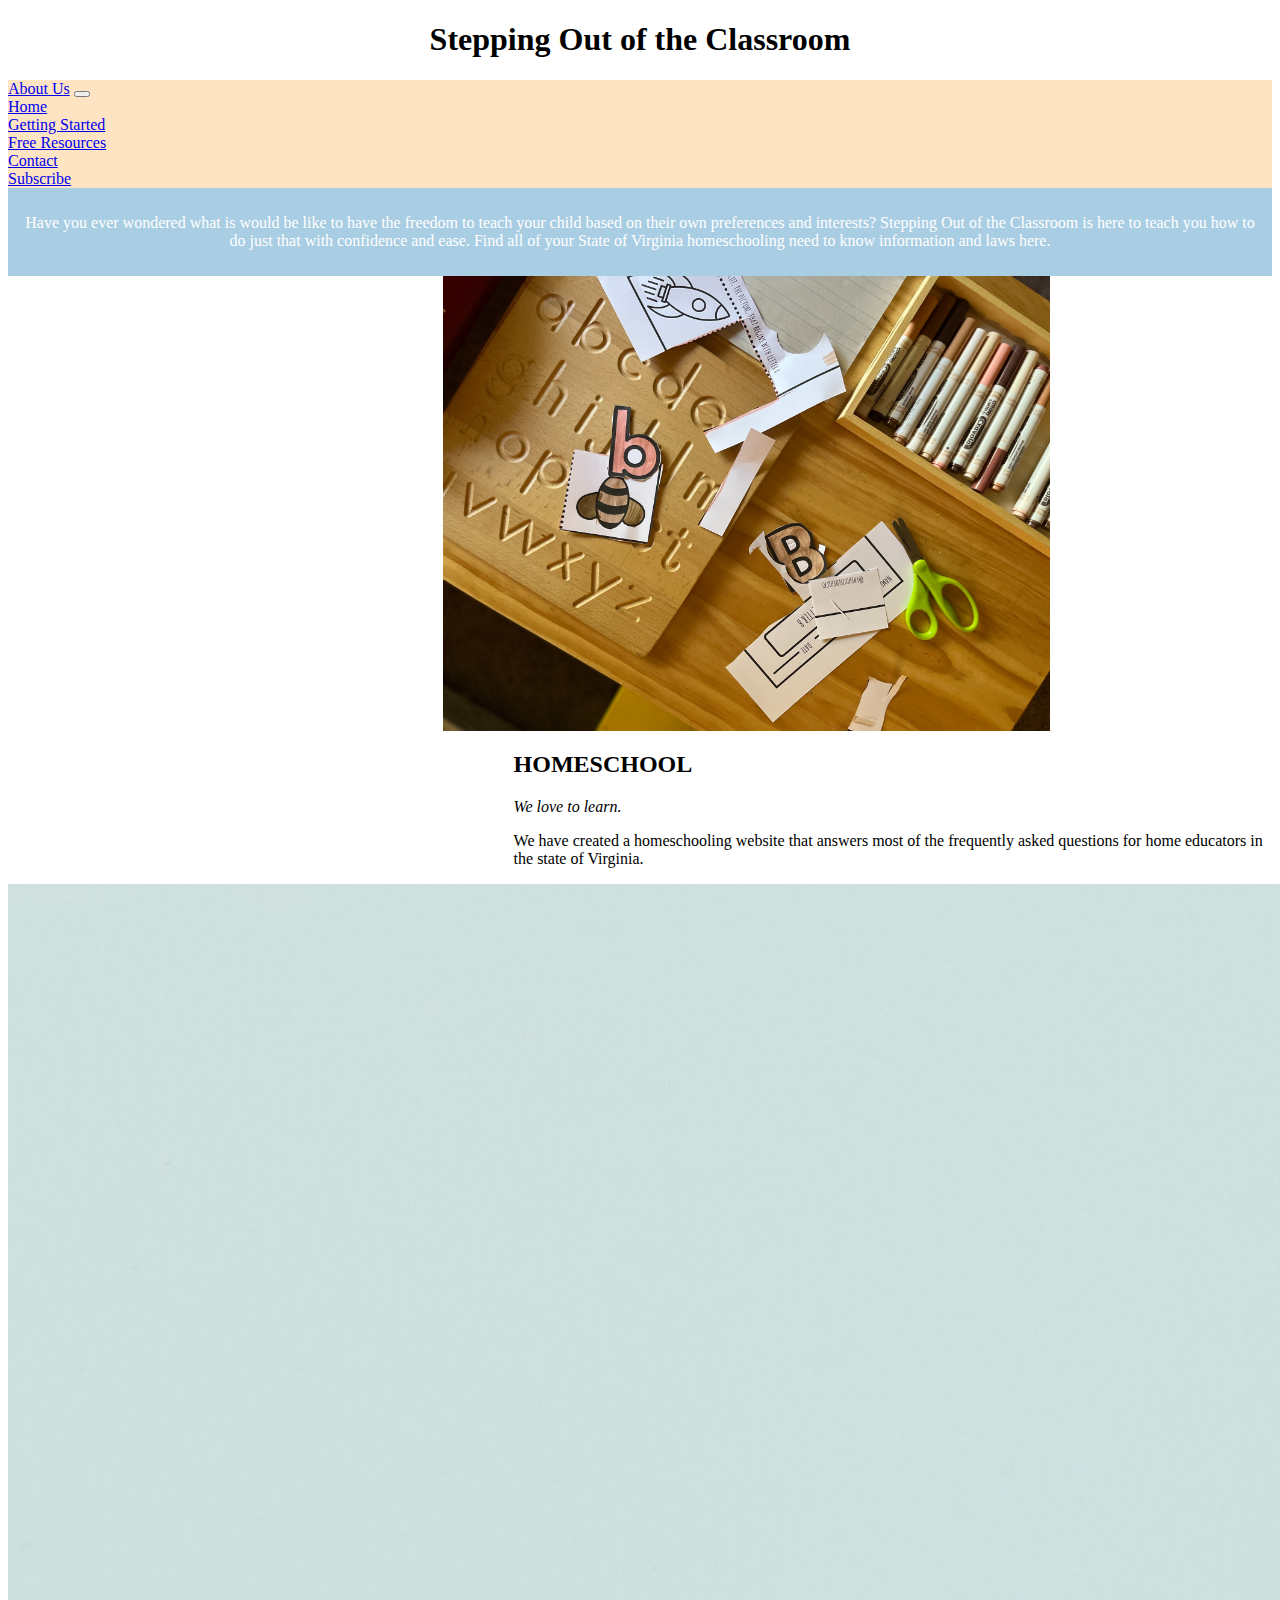
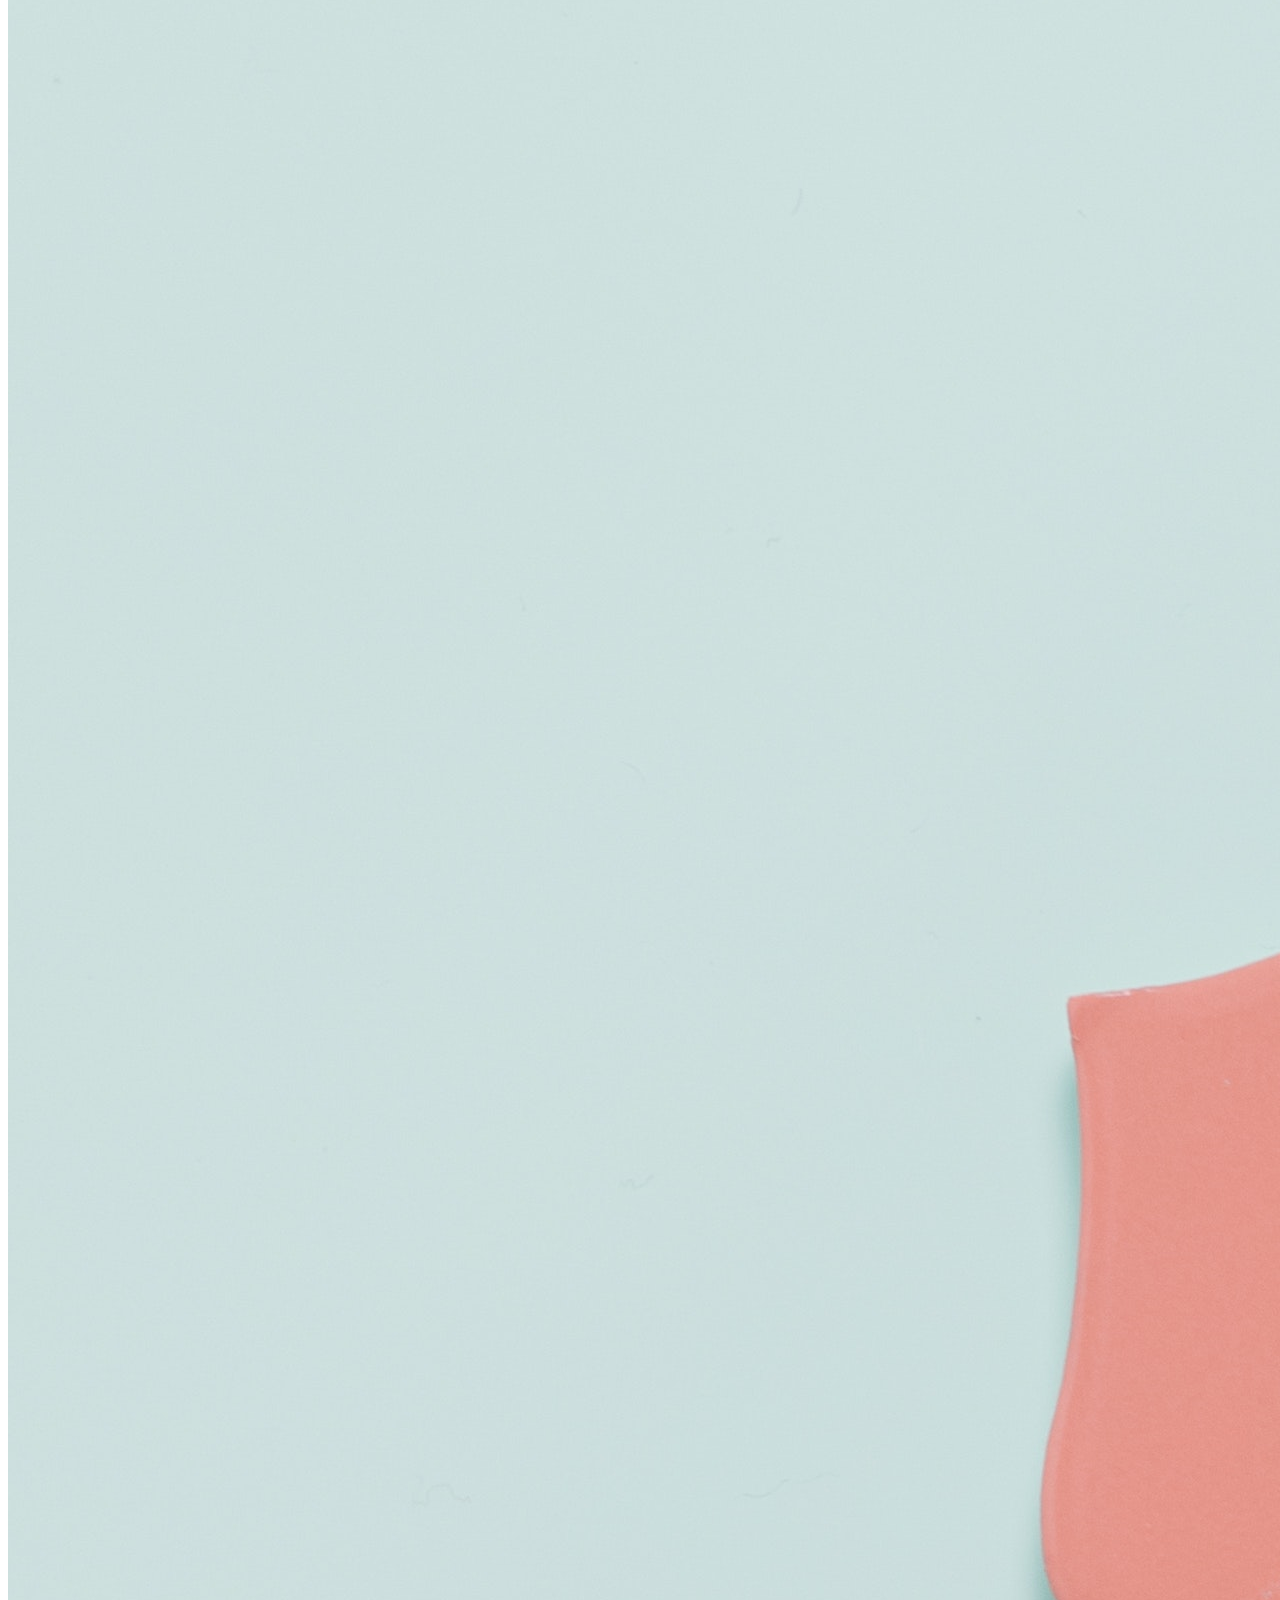
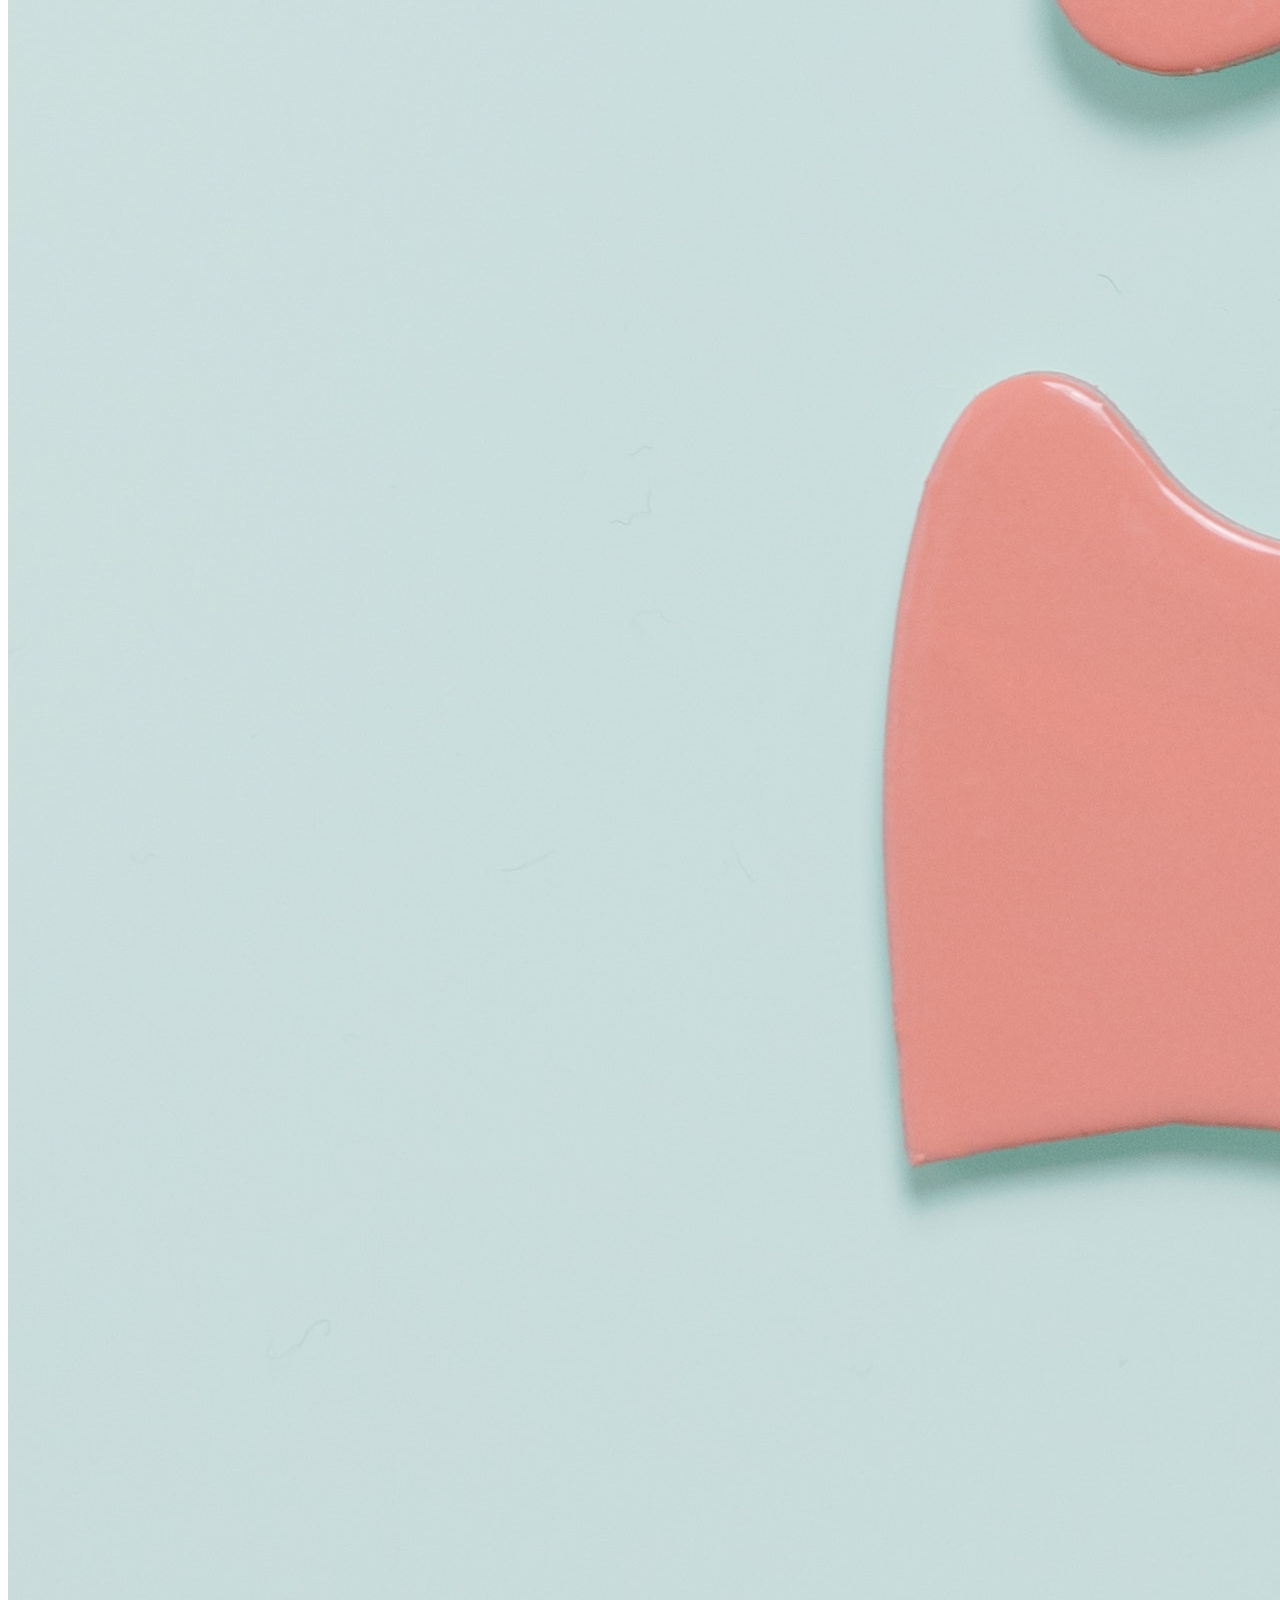
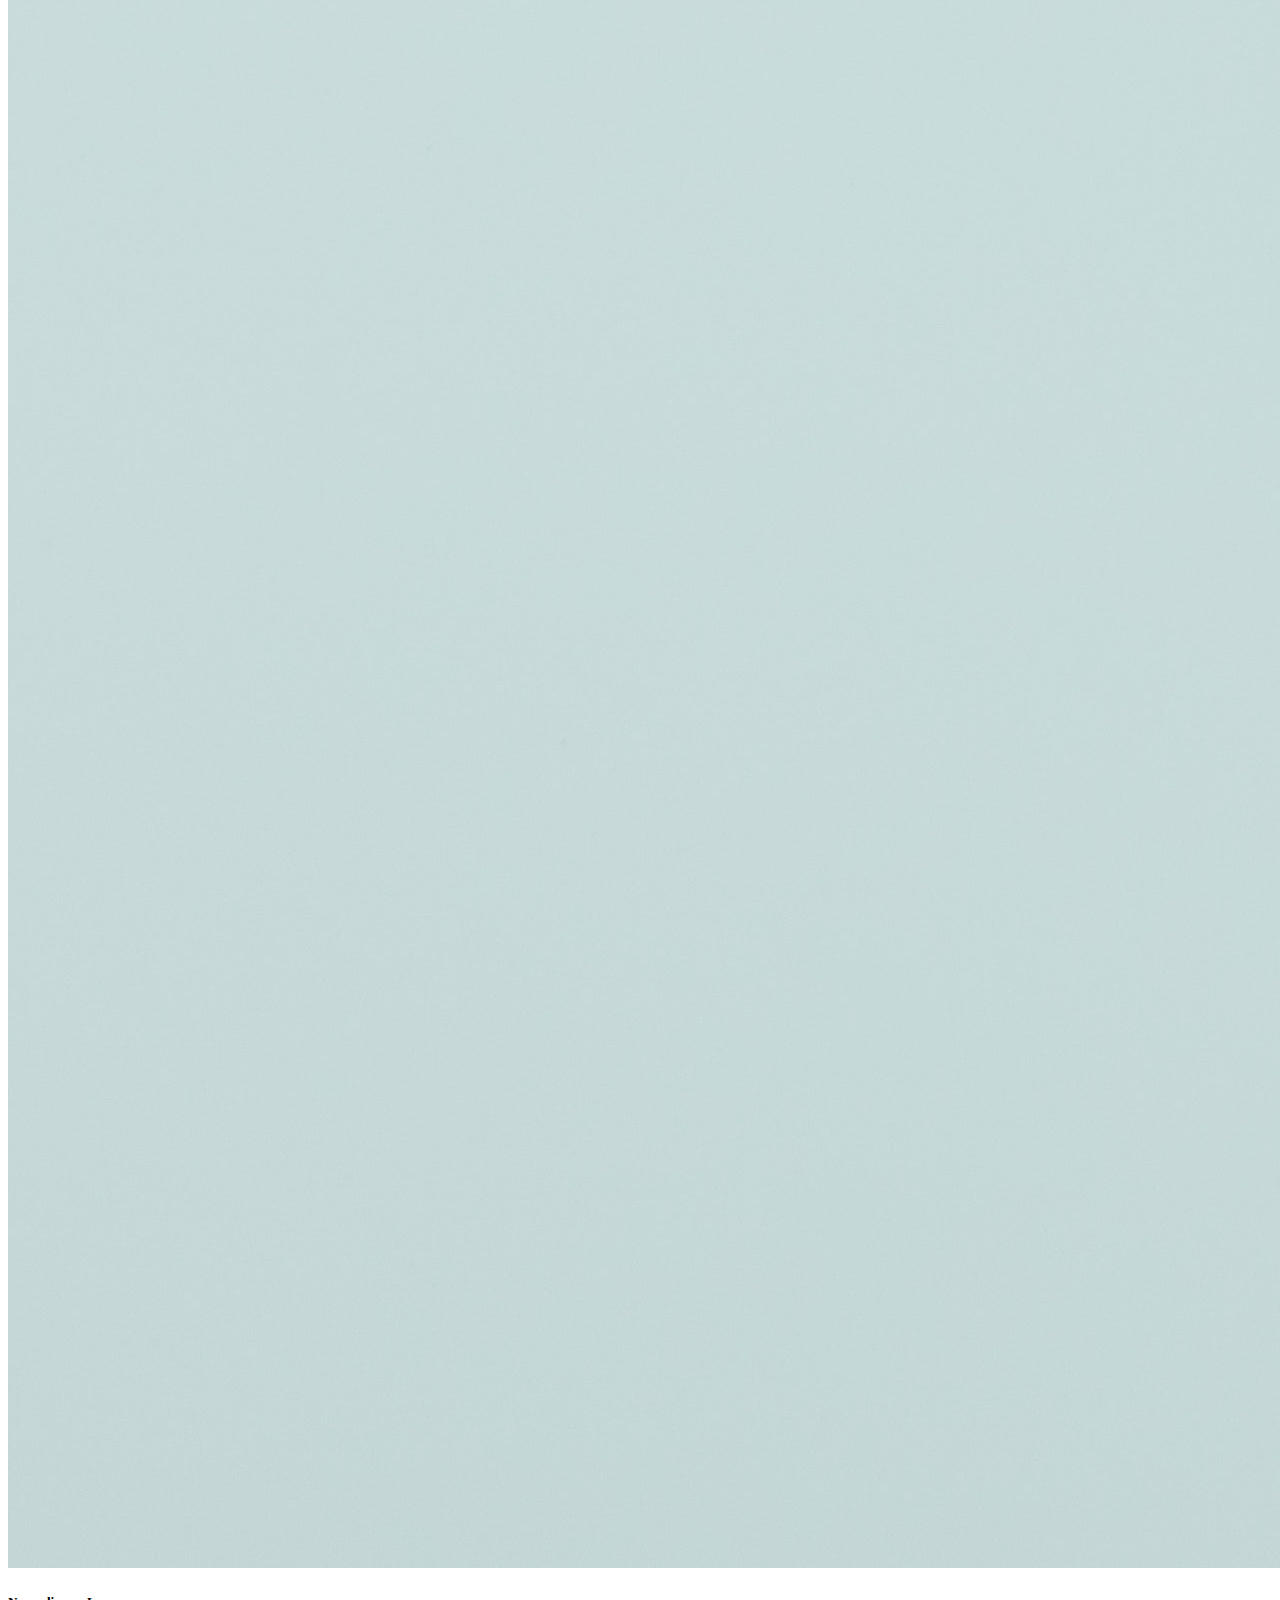
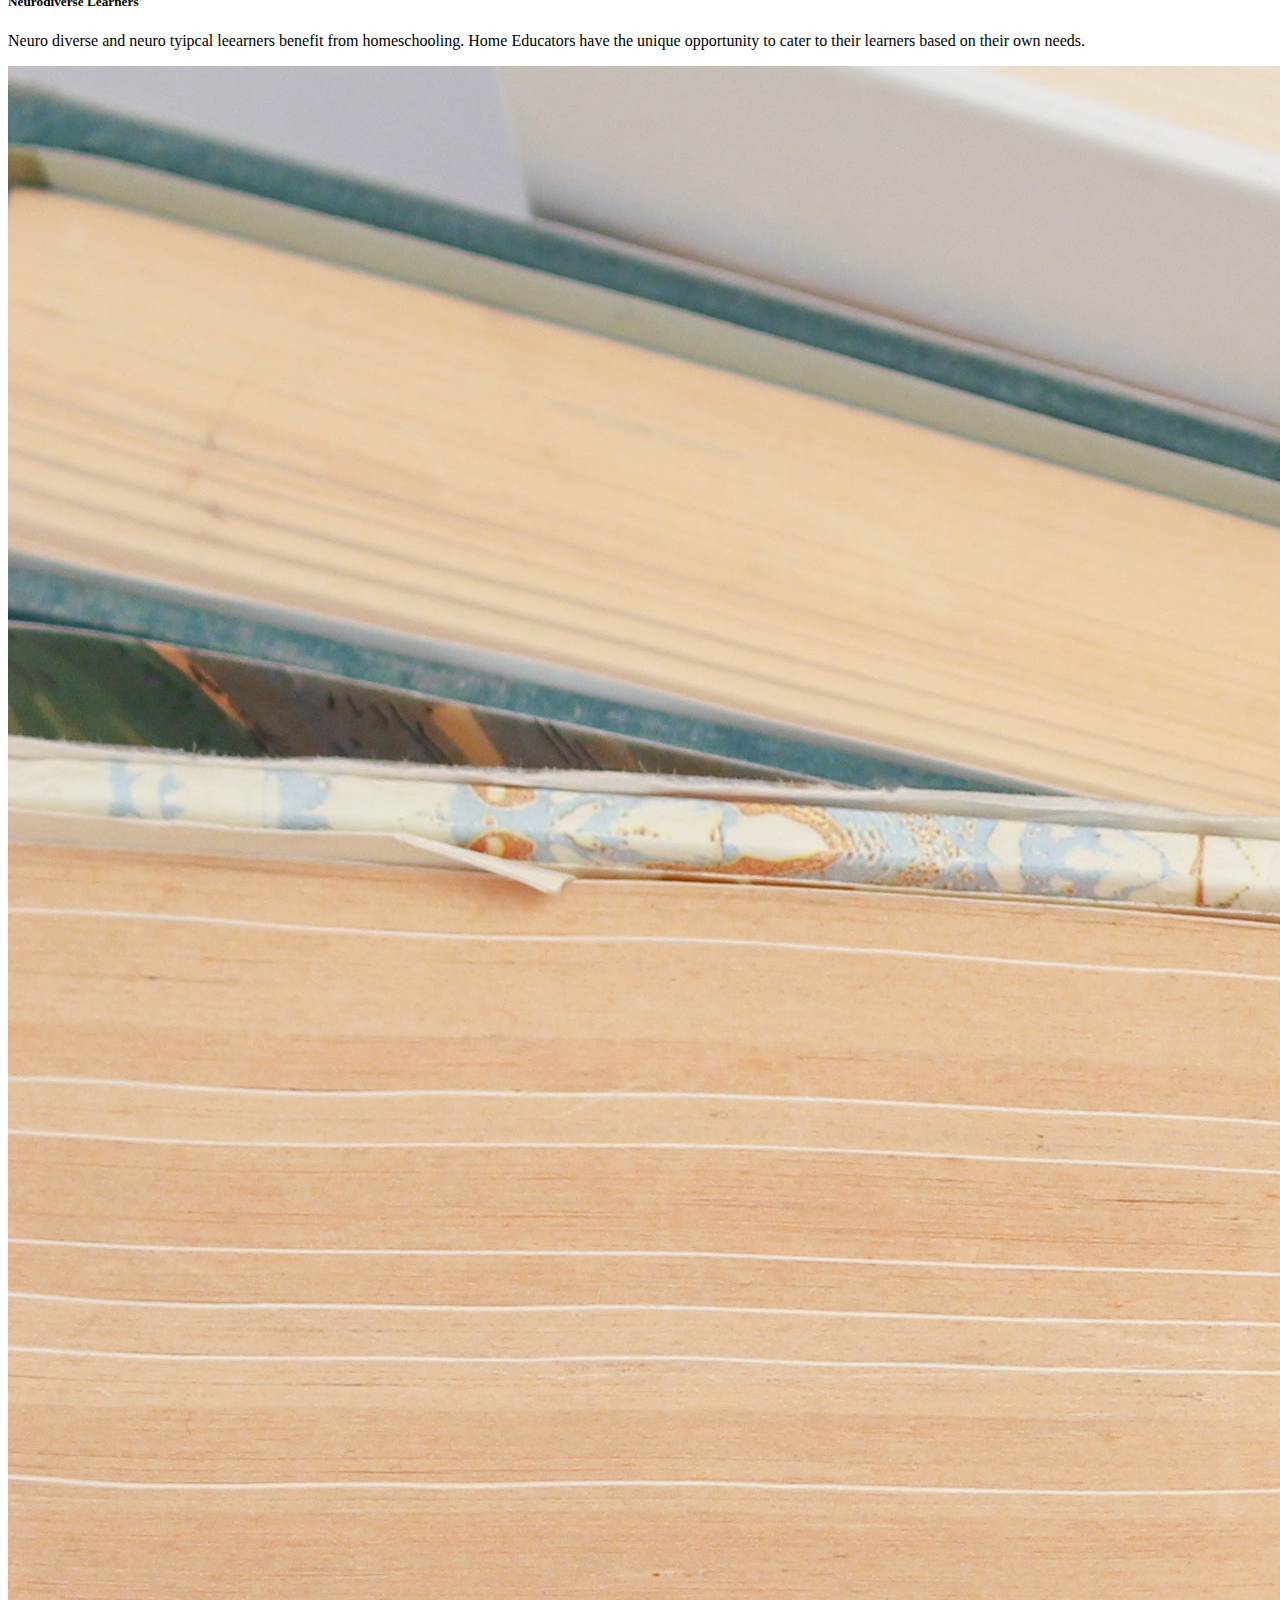
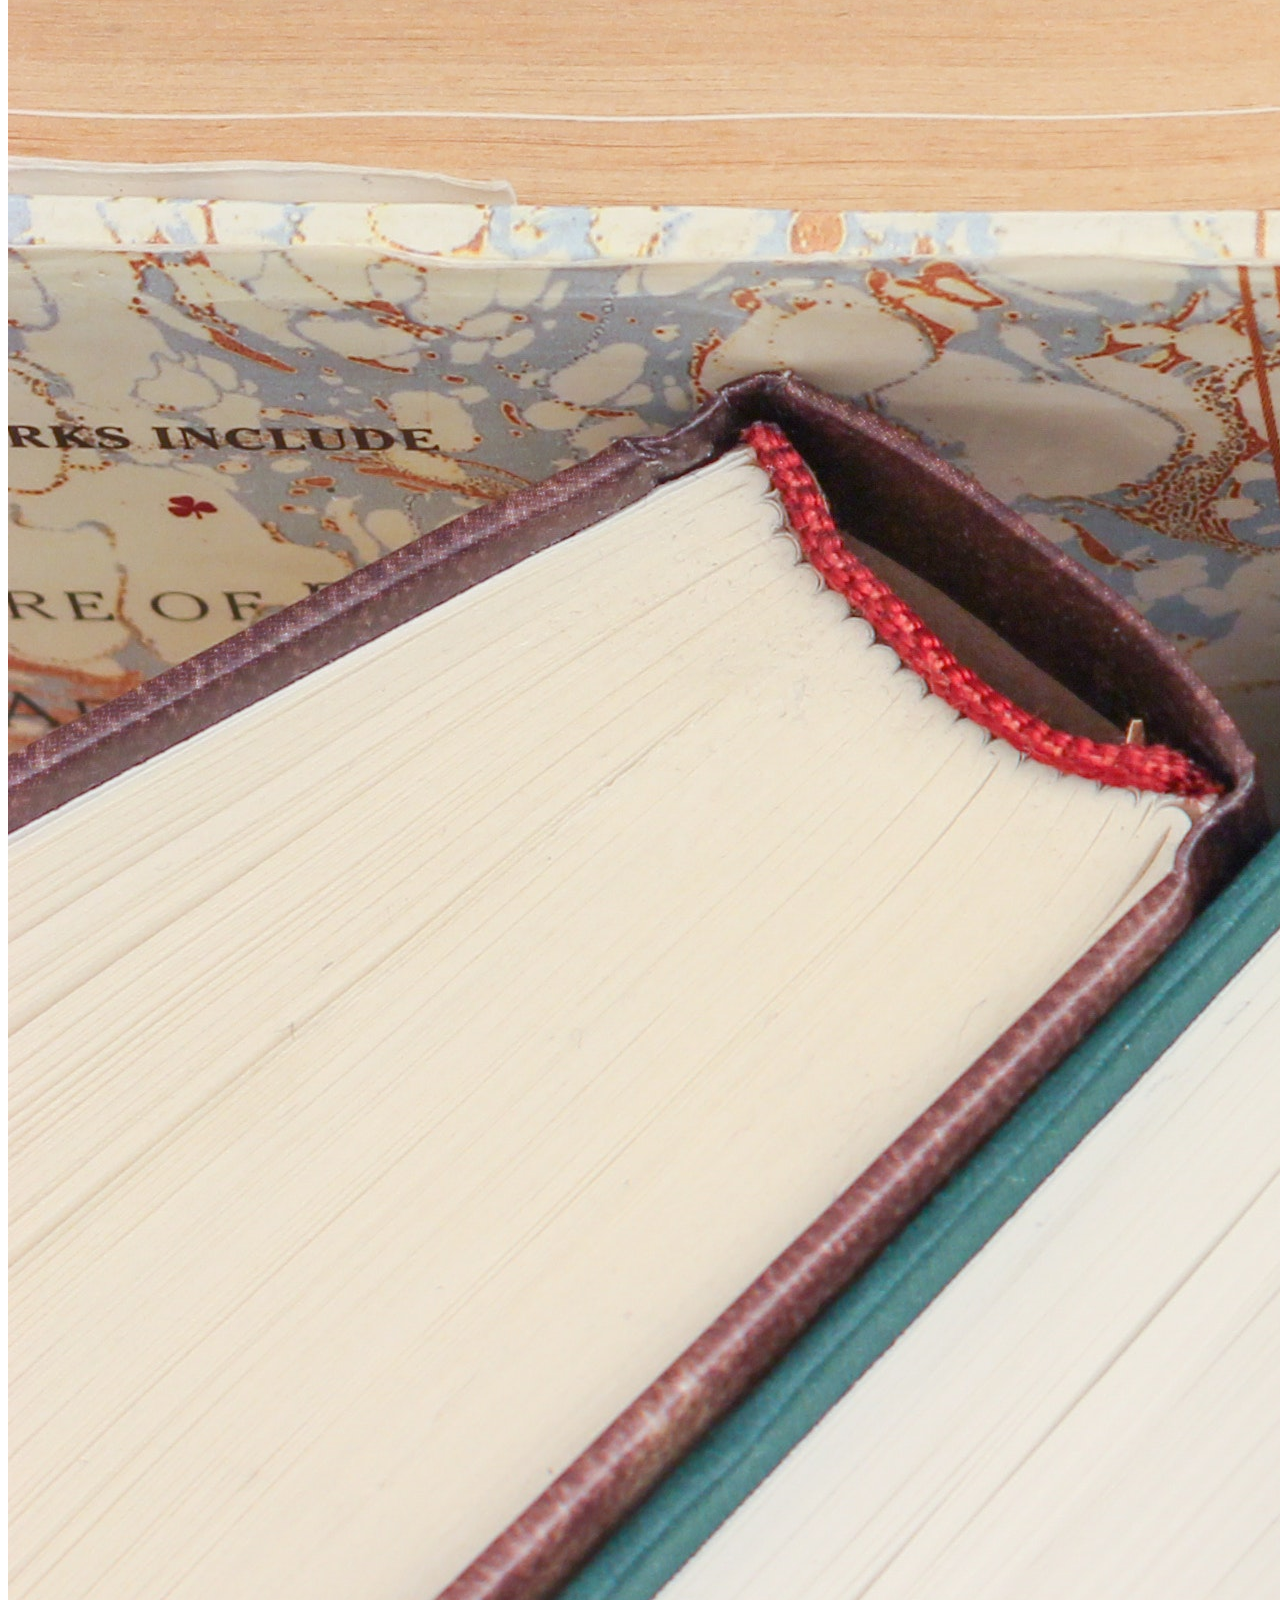
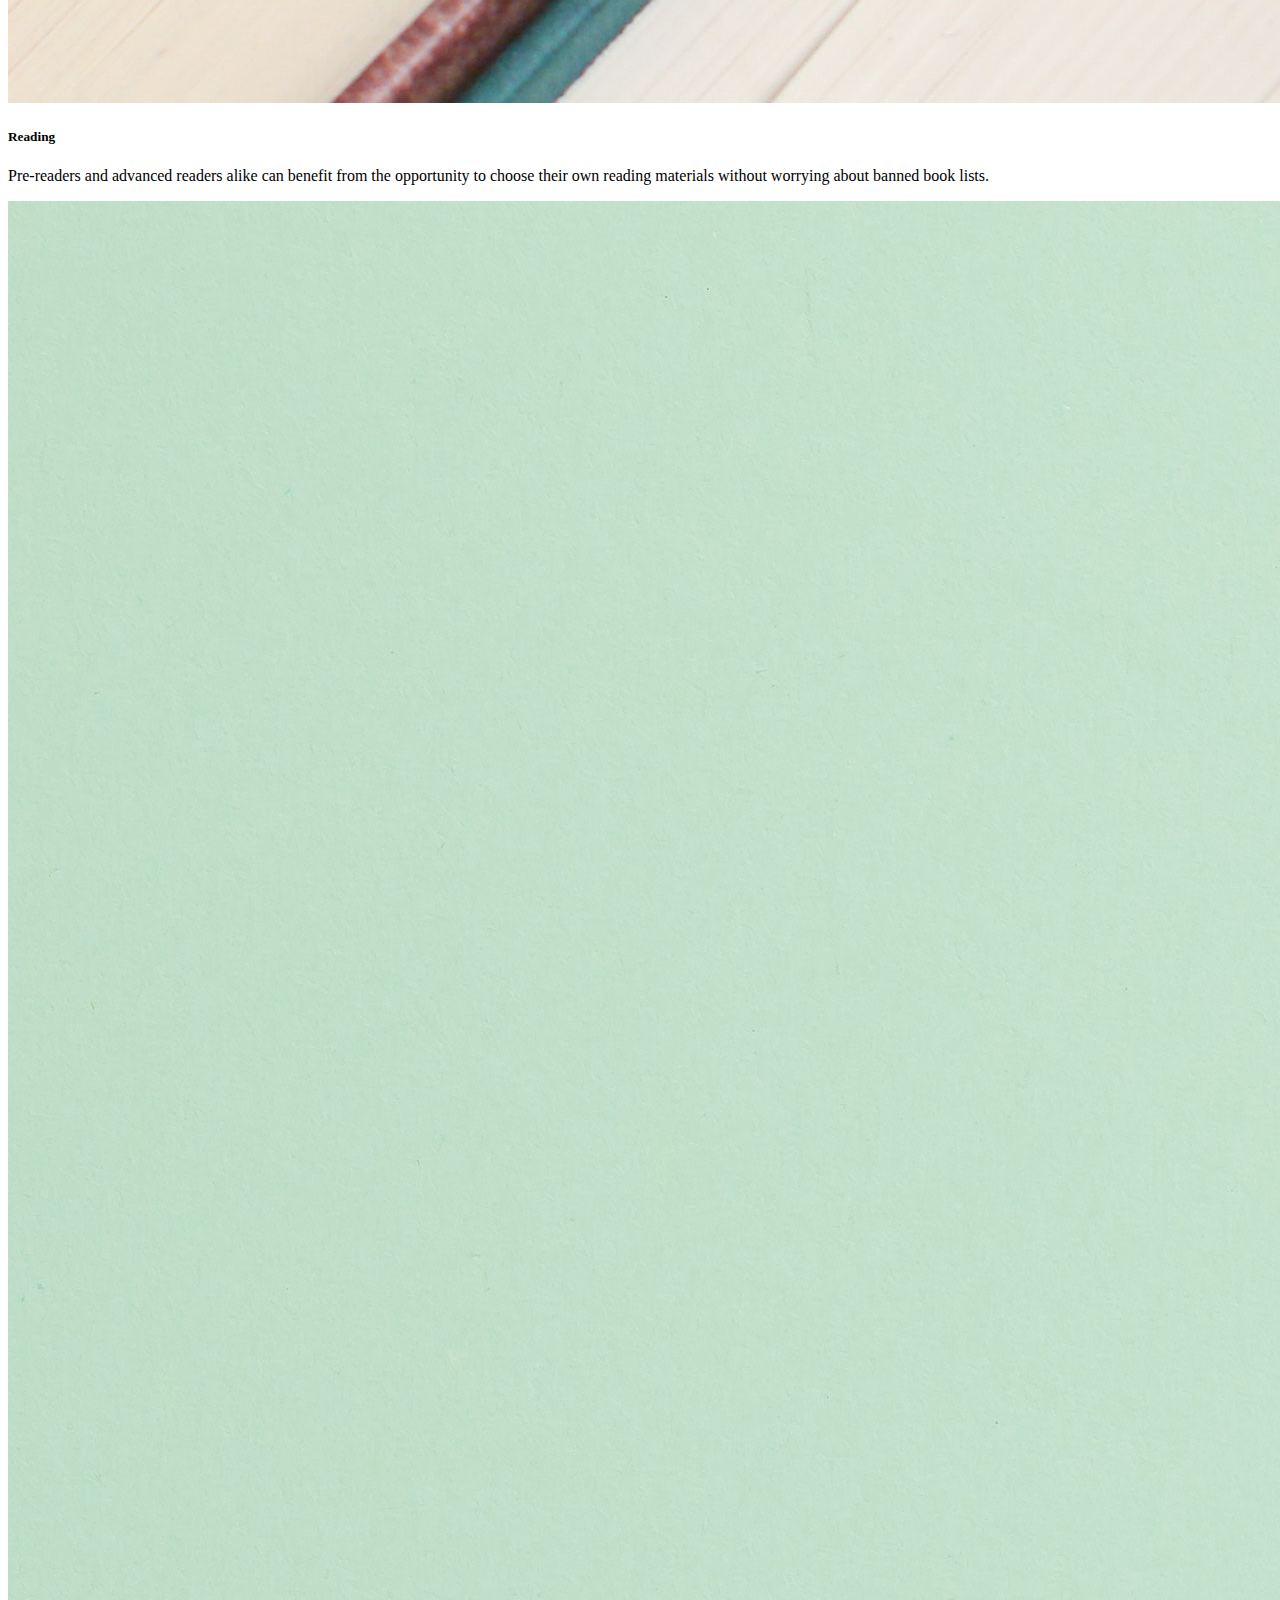
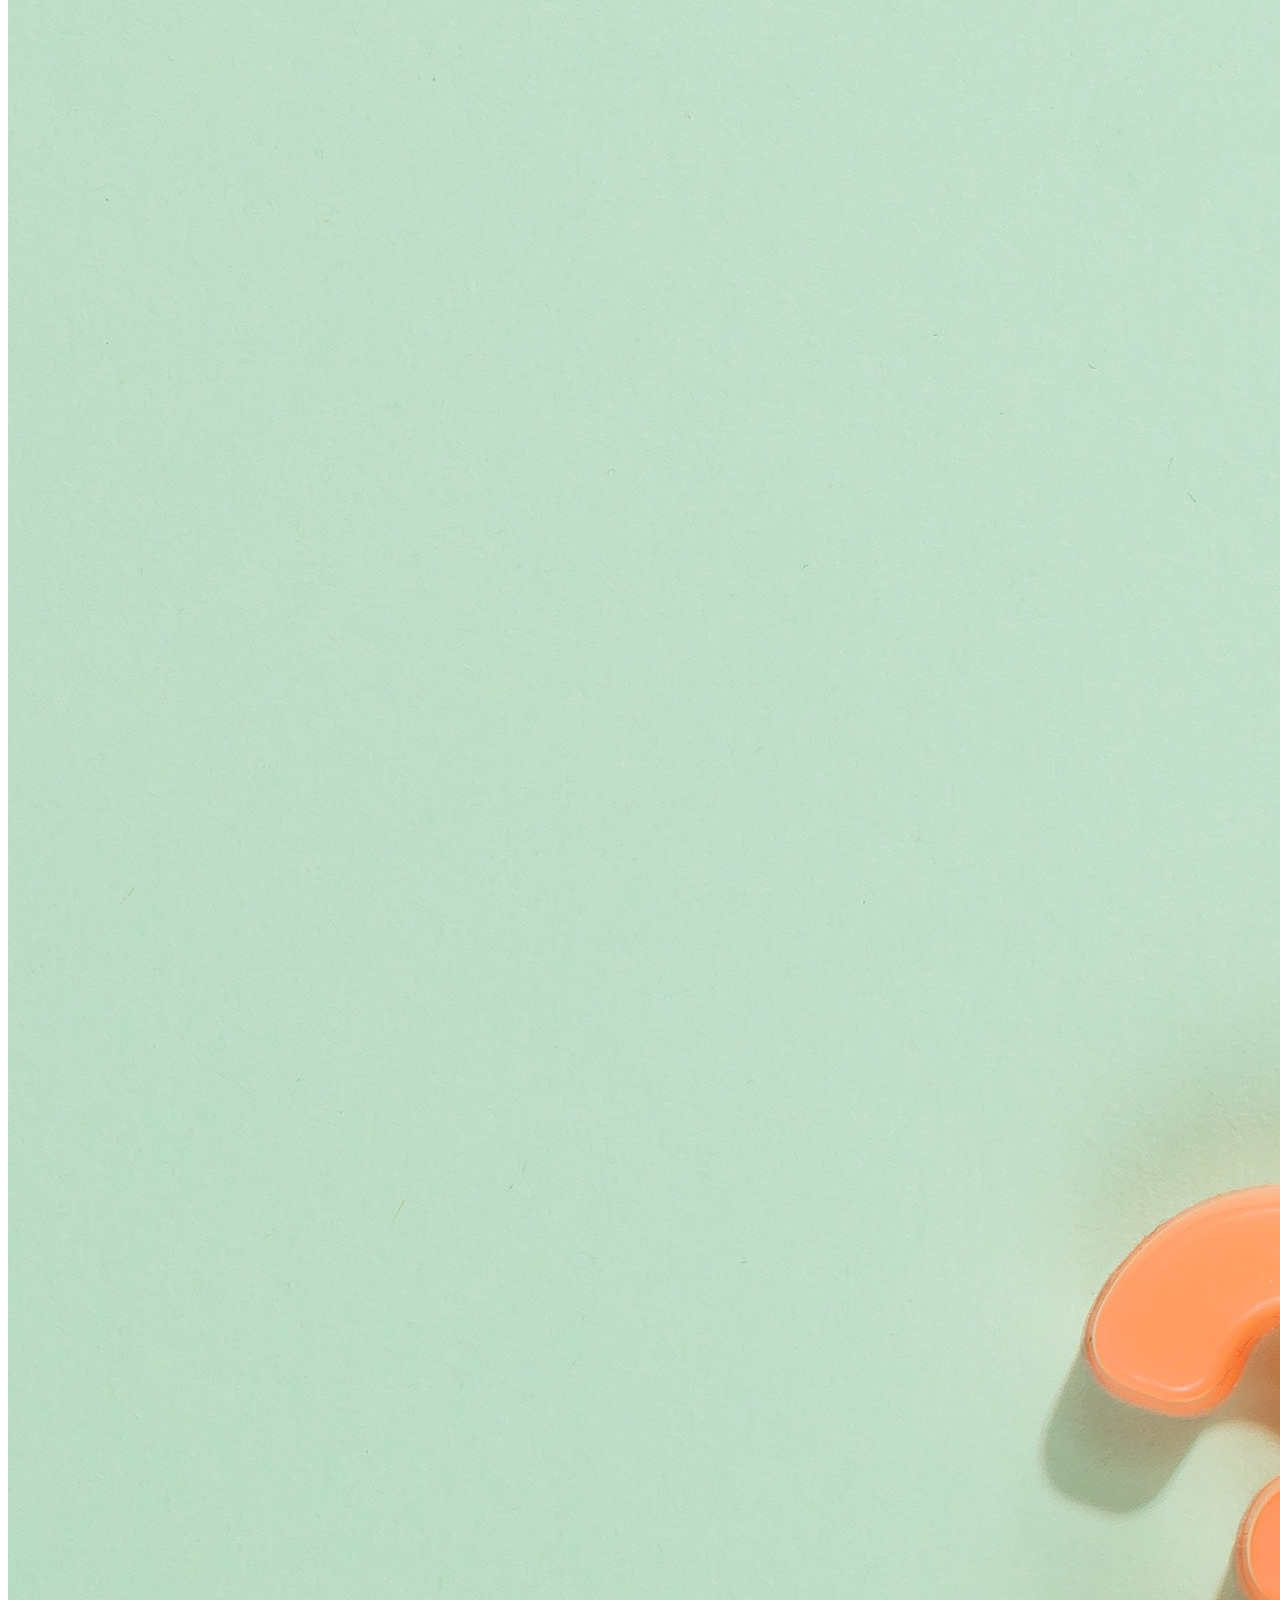
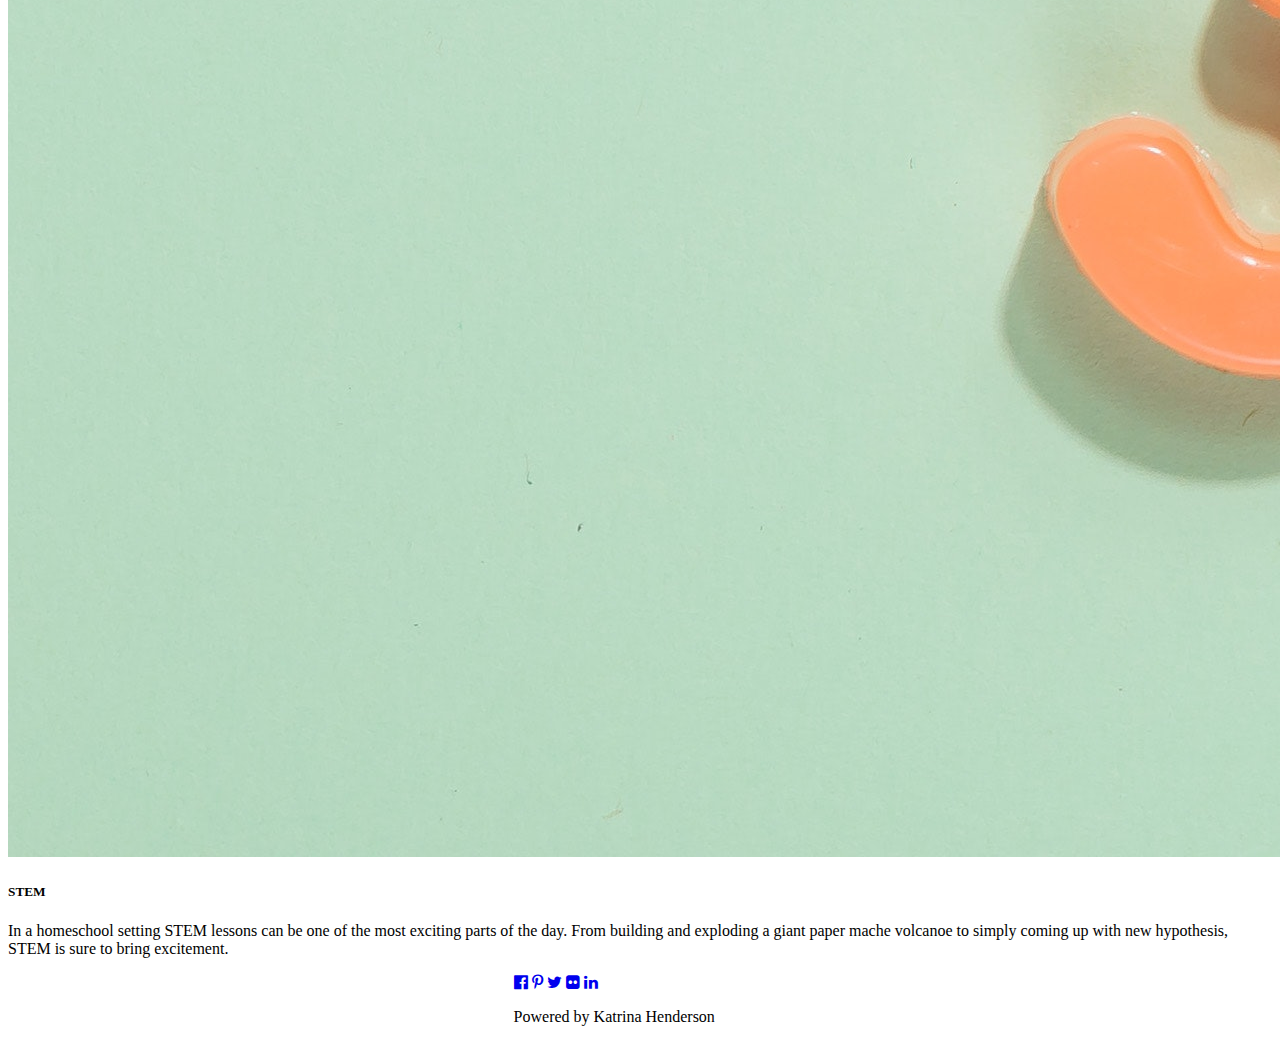
<file: index.html>
<!DOCTYPE html>
<html lang="en">
<head>
    <meta charset="UTF-8">
    <meta name="viewport" content="width=device-width, initial-scale=1.0">
    <title>Stepping Out Of The Classroom</title>
    <link rel="stylesheet" href="https://stackpath.bootstrapcdn.com/bootstrap/5.0.0-alpha1/css/bootstrap.min.css" integrity="sha384-r4NyP46KrjDleawBgD5tp8Y7UzmLA05oM1iAEQ17CSuDqnUK2+k9luXQOfXJCJ4I" crossorigin="anonymous">
    <link rel="stylesheet" href="../Home/styles.css">
    <link rel="stylesheet" href="https://cdnjs.cloudflare.com/ajax/libs/font-awesome/4.6.3/css/font-awesome.min.css">
</head>
<body>
      <div class="header">
        <h1>Stepping Out of the Classroom</h1>
      </div>
        <nav class="navbar navbar-expand-sm navbar-light">
            <div class="container-fluid">
                <a class="navbar-brand" href="../AboutUs/index.html">About Us</a>
                <button class="navbar-toggler" type="button" data-toggle="collapse" data-target="#navbarID"
                    aria-controls="navbarID" aria-expanded="false" aria-label="Toggle navigation">
                    <span class="navbar-toggler-icon"></span>
                </button>
                <div class="collapse navbar-collapse" id="navbarID">
                    <div class="navbar-nav">
                        <a class="nav-link active" aria-current="page" href="../Home/index.html">Home</a>
                        
                    </div>
                </div>
                <div class="collapse navbar-collapse" id="navbarID">
                    <div class="navbar-nav">
                        <a class="nav-link active" aria-current="page" href="../GettingStarted/index.html">Getting Started</a>
                    </div>
                </div>
                <div class="collapse navbar-collapse" id="navbarID">
                    <div class="navbar-nav">
                        <a class="nav-link active" aria-current="page" href="../FreeResources/index.html">Free Resources</a>
                        
                    </div>
                </div>
                <div class="collapse navbar-collapse" id="navbarID">
                    <div class="navbar-nav">
                        <a class="nav-link active" aria-current="page" href="../Contact/index.html">Contact</a>
                        
                    </div>
                </div>
                <div class="collapse navbar-collapse" id="navbarID">
                    <div class="navbar-nav">
                        <a class="nav-link active" aria-current="page" href="../Subscribe/index.html">Subscribe</a>
                        
                    </div>
                </div>
            </div>
          </nav>
          <div class="about-section">
          <p>Have you ever wondered what is would be like to have the freedom to teach your child based on their own preferences and interests?
              Stepping Out of the Classroom is here to teach you how to do just that with confidence and ease. Find all of your State of Virginia homeschooling need to know information 
              and laws here.
          </p> 
        </div>  
        <section>
          <img class="mySlides" src="../images/alphabet.jpg" style="width:60%" alt="alphabet board">
          <img class="mySlides" src="../images/play.jpg" style="width:60%"alt="child playing with play dough">
        </section>
        <script src="../Home/carousel.js"></script>
        <section class="w3-container w3-center" style="max-width:1000px">
          <h2 class="w3-wide">HOMESCHOOL</h2>
          <p class="w3-opacity"><i>We love to learn.</i></p>
        </section>
        <section class="w3-container w3-content w3-center" style="max-width:1000px">
          <p class="w3-justify">
          We have created a homeschooling website that answers most of the frequently asked questions for home educators in the state of Virginia. </p>
          </section>
          <div class="card-group">
            <div class="card">
              <img class="card-img-top" src="../images/puzzle.jpg" alt="puzzle piece">
              <div class="card-body">
                <h5 class="card-title">Neurodiverse Learners</h5>
                <p class="card-text">Neuro diverse and neuro tyipcal leearners benefit from homeschooling. Home Educators have the unique opportunity to cater to their learners based on their own needs.</p>
              </div>
            </div>
            <div class="card">
              <img class="card-img-top" src="../images/books.jpg" alt="books">
              <div class="card-body">
                <h5 class="card-title">Reading</h5>
                <p class="card-text">Pre-readers and advanced readers alike can benefit from the opportunity to choose their own reading materials without worrying about banned book lists.</p>
              </div>
            </div>
            <div class="card">
              <img class="card-img-top" src="../images/math.jpg" alt="math equation">
              <div class="card-body">
                <h5 class="card-title">STEM</h5>
                <p class="card-text">In a homeschool setting STEM lessons can be one of the most exciting parts of the day. From building and exploding a giant paper mache volcanoe to simply coming up with new hypothesis, STEM is sure to bring excitement.</p>
              </div>
            </div>
          </div>
          <footer class="w3-container w3-padding-64 w3-center w3-black w3-xlarge">
            <a href="#"><i class="fa fa-facebook-official"></i></a>
            <a href="#"><i class="fa fa-pinterest-p"></i></a>
            <a href="#"><i class="fa fa-twitter"></i></a>
            <a href="#"><i class="fa fa-flickr"></i></a>
            <a href="#"><i class="fa fa-linkedin"></i></a>
            <p class="w3-medium">
              Powered by Katrina Henderson
            </p>
          </footer>
          
          <script src="https://stackpath.bootstrapcdn.com/bootstrap/5.0.0-alpha1/js/bootstrap.min.js" integrity="sha384-oesi62hOLfzrys4LxRF63OJCXdXDipiYWBnvTl9Y9/TRlw5xlKIEHpNyvvDShgf/" crossorigin="anonymous"></script>
    <script src="https://cdn.jsdelivr.net/npm/popper.js@1.16.0/dist/umd/popper.min.js" integrity="sha384-Q6E9RHvbIyZFJoft+2mJbHaEWldlvI9IOYy5n3zV9zzTtmI3UksdQRVvoxMfooAo" crossorigin="anonymous"></script>

</body>
</html>
</file>
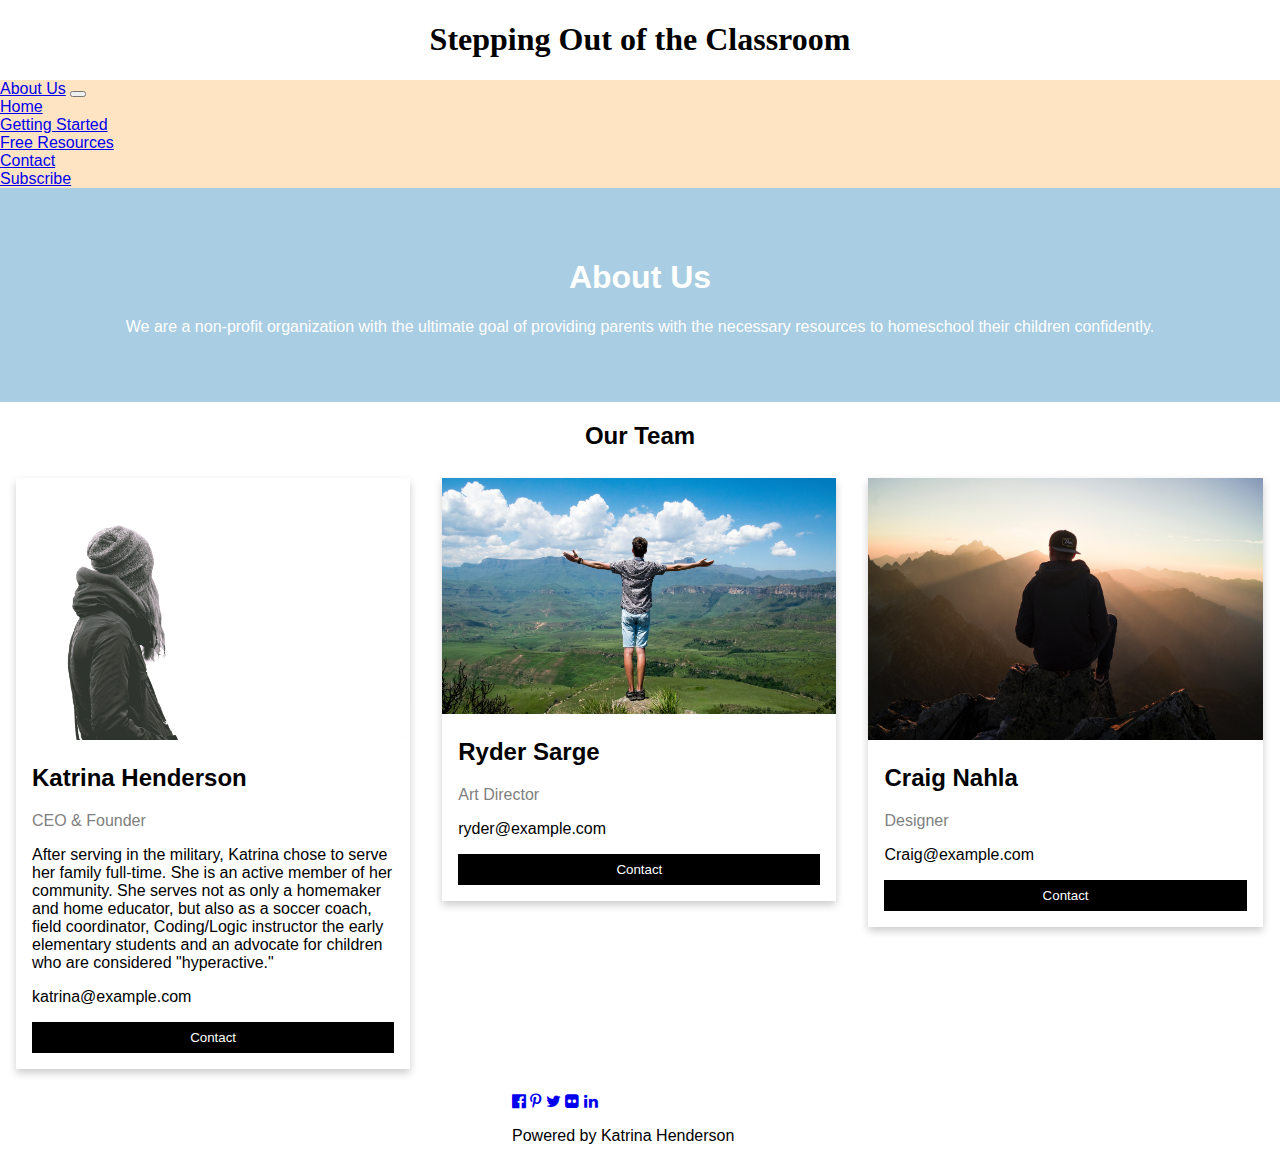
<file: AboutUs/index.html>
<!DOCTYPE html>
<html>
<head>
<meta name="viewport" content="width=device-width, initial-scale=1">
<link rel="stylesheet" href="https://stackpath.bootstrapcdn.com/bootstrap/5.0.0-alpha1/css/bootstrap.min.css" integrity="sha384-r4NyP46KrjDleawBgD5tp8Y7UzmLA05oM1iAEQ17CSuDqnUK2+k9luXQOfXJCJ4I" crossorigin="anonymous">
<link rel="stylesheet" href="../AboutUs/styles.css">
<link rel="stylesheet" href="https://cdnjs.cloudflare.com/ajax/libs/font-awesome/4.6.3/css/font-awesome.min.css">
</head>
<body>
  <div class="header">
    <h1>Stepping Out of the Classroom</h1>
  </div>
  <nav class="navbar navbar-expand-sm navbar-light">
    <div class="container-fluid">
        <a class="navbar-brand" href="../AboutUs/index.html">About Us</a>
        <button class="navbar-toggler" type="button" data-toggle="collapse" data-target="#navbarID"
            aria-controls="navbarID" aria-expanded="false" aria-label="Toggle navigation">
            <span class="navbar-toggler-icon"></span>
        </button>
        <div class="collapse navbar-collapse" id="navbarID">
            <div class="navbar-nav">
                <a class="nav-link active" aria-current="page" href="../Home/index.html">Home</a>
                
            </div>
        </div>
        <div class="collapse navbar-collapse" id="navbarID">
            <div class="navbar-nav">
                <a class="nav-link active" aria-current="page" href="../GettingStarted/index.html">Getting Started</a>
            </div>
        </div>
        <div class="collapse navbar-collapse" id="navbarID">
            <div class="navbar-nav">
                <a class="nav-link active" aria-current="page" href="../FreeResources/index.html">Free Resources</a>
                
            </div>
        </div>
        <div class="collapse navbar-collapse" id="navbarID">
            <div class="navbar-nav">
                <a class="nav-link active" aria-current="page" href="../Contact/index.html">Contact</a>
                
            </div>
        </div>
        <div class="collapse navbar-collapse" id="navbarID">
            <div class="navbar-nav">
                <a class="nav-link active" aria-current="page" href="../Subscribe/index.html">Subscribe</a>
                
            </div>
        </div>
    </div>
</nav>
<div class="about-section">
  <h1>About Us</h1>
  <p>We are a non-profit organization with the ultimate goal of providing parents with the necessary resources to homeschool their children confidently.</p>
</div>

<h2 style="text-align:center">Our Team</h2>
<div class="row">
  <div class="column">
    <div class="card">
      <img src="../images/katrina.jpg" alt="Katrina CEO" style="width:100%">
      <div class="container">
        <h2>Katrina Henderson</h2>
        <p class="title">CEO & Founder</p>
        <p>After serving in the military, Katrina chose to serve her family full-time. She is an active member of her community. She serves not as only a homemaker and home educator, but also as a soccer coach, field  coordinator, Coding/Logic instructor the early elementary students and an advocate for children who are considered "hyperactive." </p>
        <p>katrina@example.com</p>
        <p><button class="button">Contact</button></p>
      </div>
    </div>
  </div>

  <div class="column">
    <div class="card">
      <img src="../images/Ryder.jpg" alt="Ryder Art Director" style="width:100%">
      <div class="container">
        <h2>Ryder Sarge</h2>
        <p class="title">Art Director</p>
        <p>ryder@example.com</p>
        <p><button class="button">Contact</button></p>
      </div>
    </div>
  </div>
  
  <div class="column">
    <div class="card">
      <img src="../images/craig.jpg" alt="Craig Designer" style="width:100%">
      <div class="container">
        <h2>Craig Nahla</h2>
        <p class="title">Designer</p>
        <p>Craig@example.com</p>
        <p><button class="button">Contact</button></p>
      </div>
    </div>
  </div>
</div>
<footer class="w3-container w3-padding-64 w3-center w3-black w3-xlarge">
  <a href="#"><i class="fa fa-facebook-official"></i></a>
  <a href="#"><i class="fa fa-pinterest-p"></i></a>
  <a href="#"><i class="fa fa-twitter"></i></a>
  <a href="#"><i class="fa fa-flickr"></i></a>
  <a href="#"><i class="fa fa-linkedin"></i></a>
  <p class="w3-medium">
    Powered by Katrina Henderson
  </p>
</footer>
<script src="https://stackpath.bootstrapcdn.com/bootstrap/5.0.0-alpha1/js/bootstrap.min.js" integrity="sha384-oesi62hOLfzrys4LxRF63OJCXdXDipiYWBnvTl9Y9/TRlw5xlKIEHpNyvvDShgf/" crossorigin="anonymous"></script>
    <script src="https://cdn.jsdelivr.net/npm/popper.js@1.16.0/dist/umd/popper.min.js" integrity="sha384-Q6E9RHvbIyZFJoft+2mJbHaEWldlvI9IOYy5n3zV9zzTtmI3UksdQRVvoxMfooAo" crossorigin="anonymous"></script>
</body>
</html>
</file>
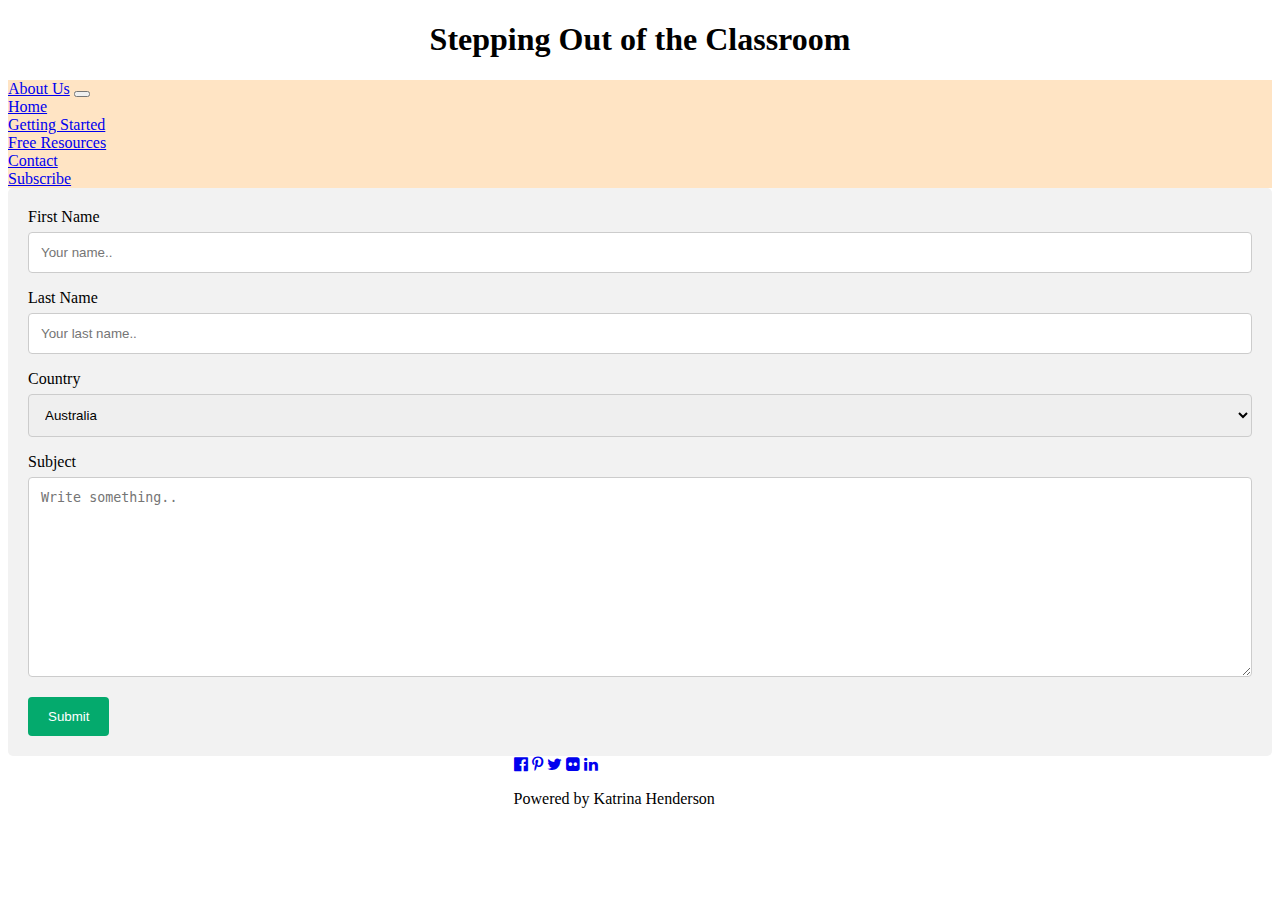
<file: Contact/index.html>
<!DOCTYPE html>
<html lang="en">
<head>
    <meta charset="UTF-8">
    <meta name="viewport" content="width=device-width, initial-scale=1.0">
    <link rel="stylesheet" href="https://stackpath.bootstrapcdn.com/bootstrap/5.0.0-alpha1/css/bootstrap.min.css" integrity="sha384-r4NyP46KrjDleawBgD5tp8Y7UzmLA05oM1iAEQ17CSuDqnUK2+k9luXQOfXJCJ4I" crossorigin="anonymous">
    <link rel="stylesheet" href="../Contact/styles.css">
    <link rel="stylesheet" href="https://cdnjs.cloudflare.com/ajax/libs/font-awesome/4.6.3/css/font-awesome.min.css">
    <title>Contact</title>
</head>
<body>
    <div class="header">
        <h1>Stepping Out of the Classroom</h1>
      </div>
    <nav class="navbar navbar-expand-sm navbar-light">
        <div class="container-fluid">
            <a class="navbar-brand" href="../AboutUs/index.html">About Us</a>
            <button class="navbar-toggler" type="button" data-toggle="collapse" data-target="#navbarID"
                aria-controls="navbarID" aria-expanded="false" aria-label="Toggle navigation">
                <span class="navbar-toggler-icon"></span>
            </button>
            <div class="collapse navbar-collapse" id="navbarID">
                <div class="navbar-nav">
                    <a class="nav-link active" aria-current="page" href="../Home/index.html">Home</a>
                    
                </div>
            </div>
            <div class="collapse navbar-collapse" id="navbarID">
                <div class="navbar-nav">
                    <a class="nav-link active" aria-current="page" href="../GettingStarted/index.html">Getting Started</a>
                </div>
            </div>
            <div class="collapse navbar-collapse" id="navbarID">
                <div class="navbar-nav">
                    <a class="nav-link active" aria-current="page" href="../FreeResources/index.html">Free Resources</a>
                    
                </div>
            </div>
            <div class="collapse navbar-collapse" id="navbarID">
                <div class="navbar-nav">
                    <a class="nav-link active" aria-current="page" href="../Contact/index.html">Contact</a>
                    
                </div>
            </div>
            <div class="collapse navbar-collapse" id="navbarID">
                <div class="navbar-nav">
                    <a class="nav-link active" aria-current="page" href="../Subscribe/index.html">Subscribe</a>
                    
                </div>
            </div>
        </div>
    </nav>
    <div class="container">
        <form action="action_page.php">
      
          <label for="fname">First Name</label>
          <input type="text" id="fname" name="firstname" placeholder="Your name..">
      
          <label for="lname">Last Name</label>
          <input type="text" id="lname" name="lastname" placeholder="Your last name..">
      
          <label for="country">Country</label>
          <select id="country" name="country">
            <option value="australia">Australia</option>
            <option value="canada">Canada</option>
            <option value="usa">USA</option>
          </select>
      
          <label for="subject">Subject</label>
          <textarea id="subject" name="subject" placeholder="Write something.." style="height:200px"></textarea>
      
          <input type="submit" value="Submit">
      
        </form>
      </div>
      <footer class="w3-container w3-padding-64 w3-center w3-black w3-xlarge">
        <a href="#"><i class="fa fa-facebook-official"></i></a>
        <a href="#"><i class="fa fa-pinterest-p"></i></a>
        <a href="#"><i class="fa fa-twitter"></i></a>
        <a href="#"><i class="fa fa-flickr"></i></a>
        <a href="#"><i class="fa fa-linkedin"></i></a>
        <p class="w3-medium">
          Powered by Katrina Henderson
        </p>
      </footer>
</body>
</html>
</file>
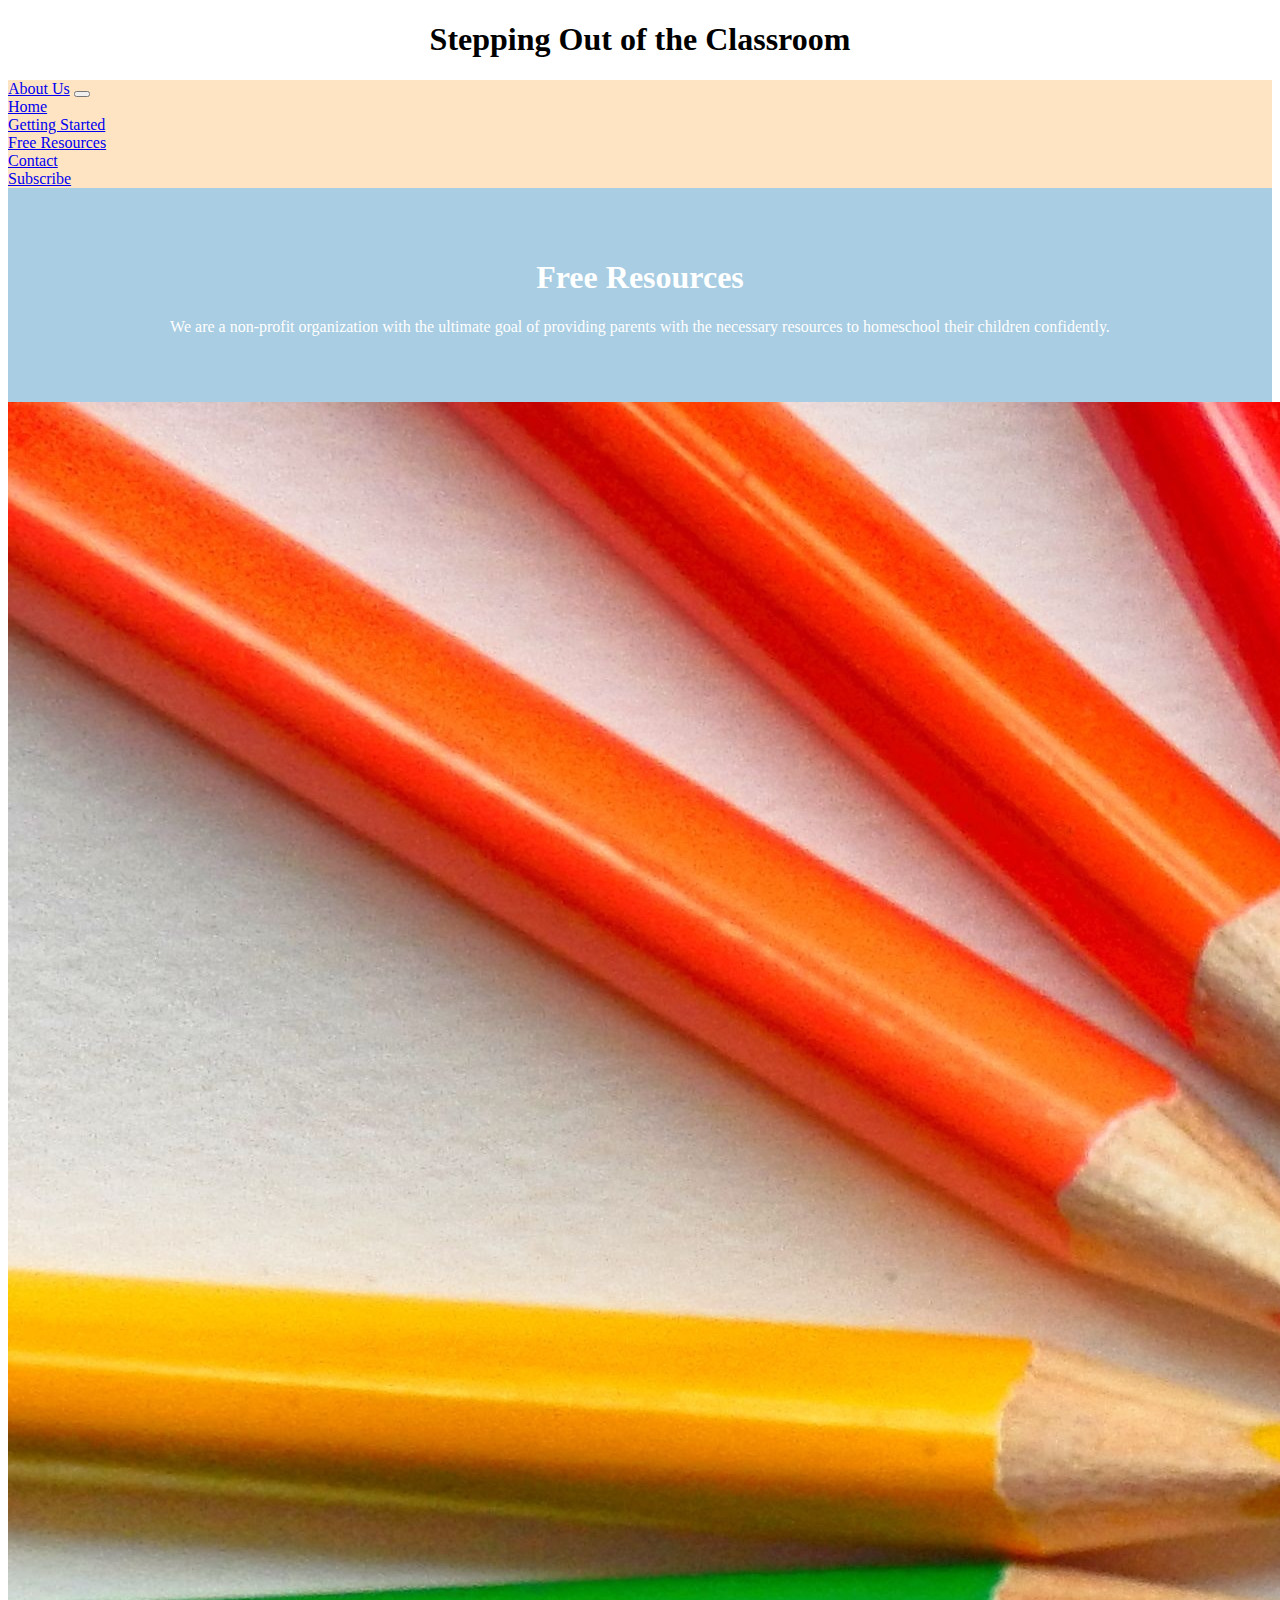
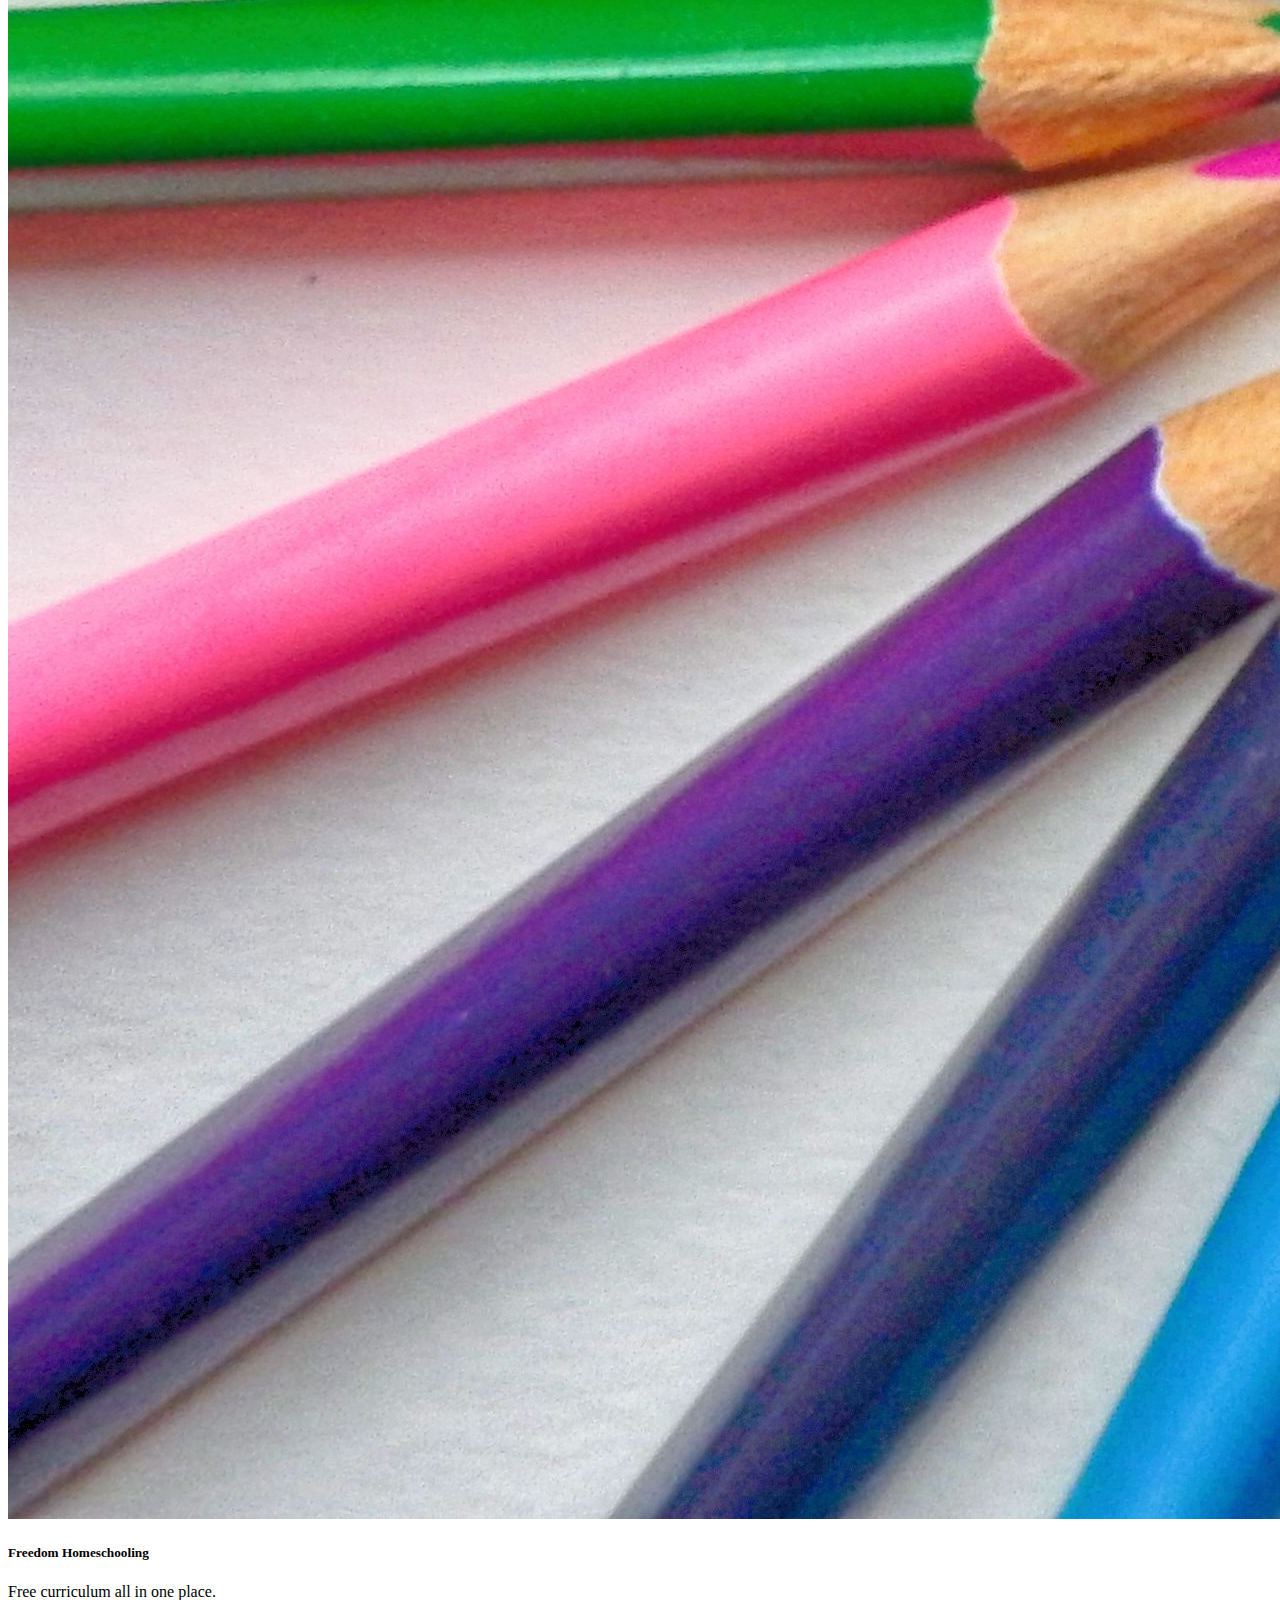
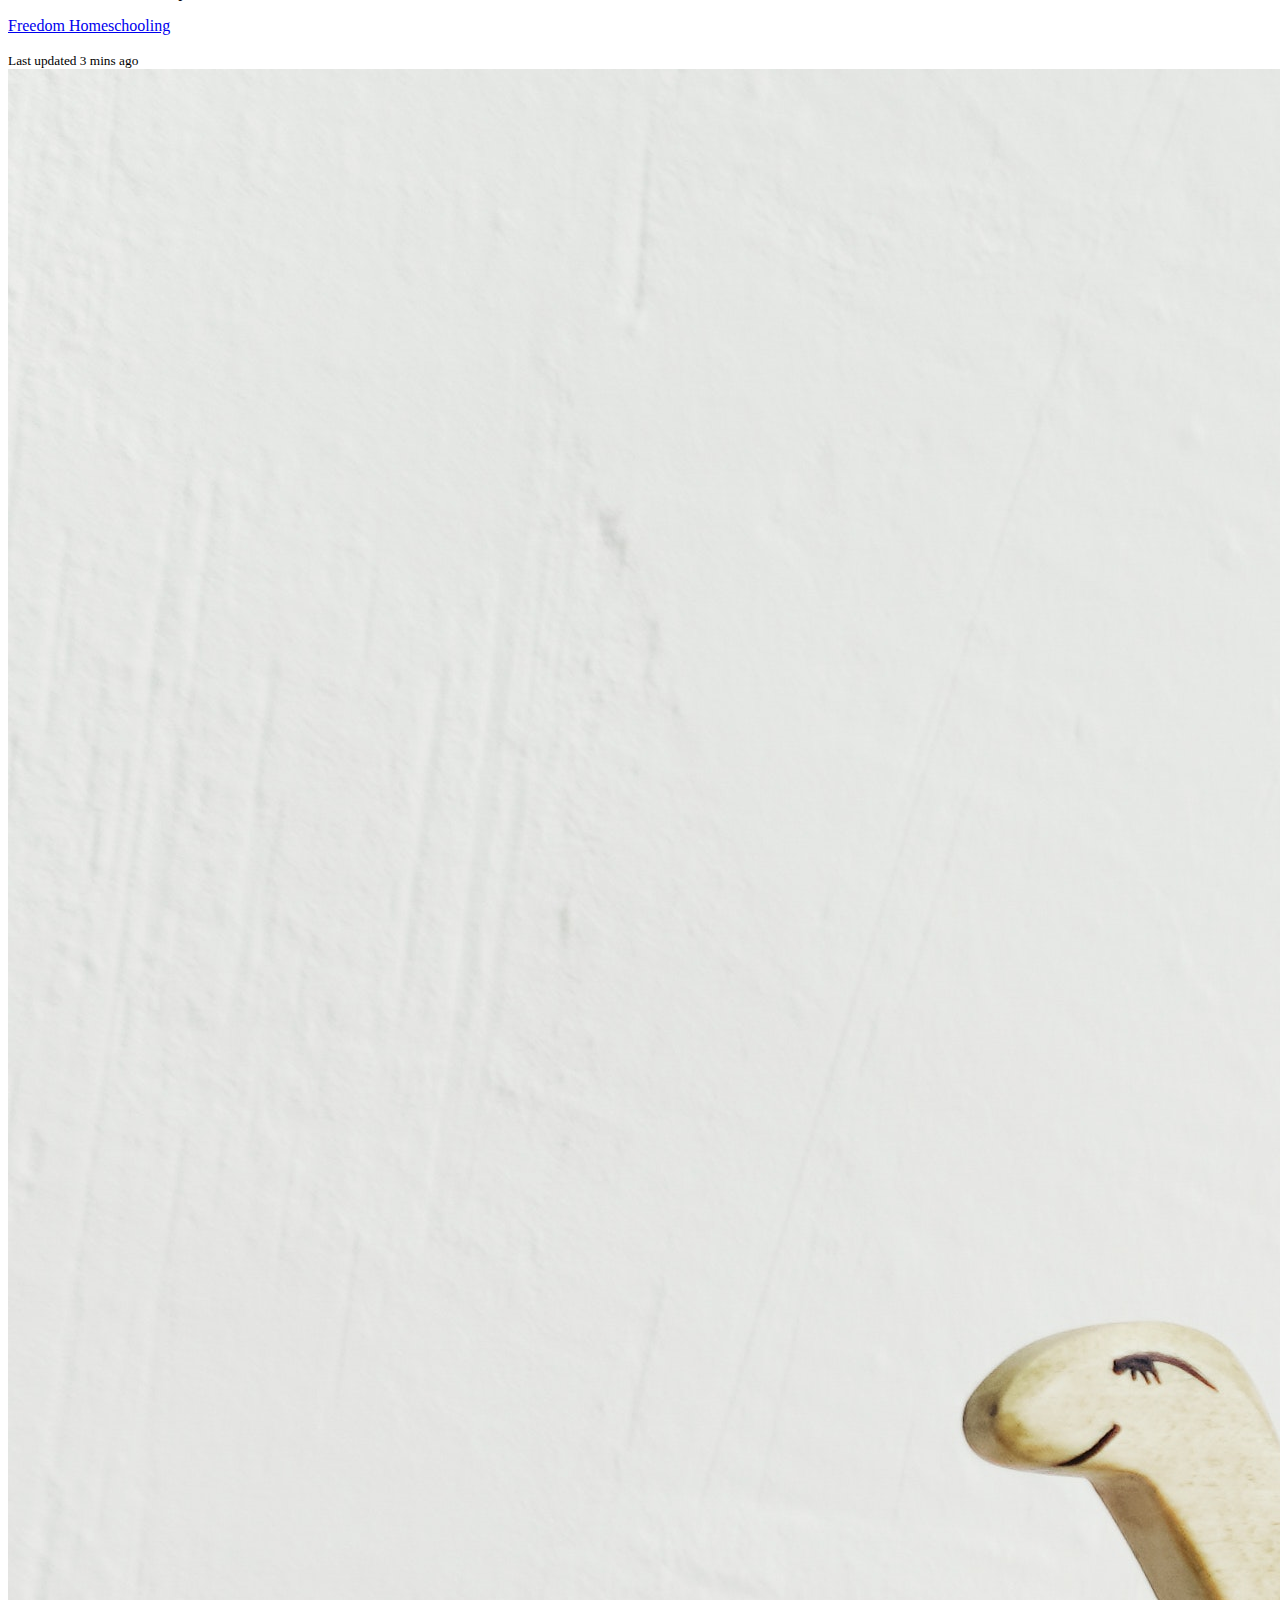
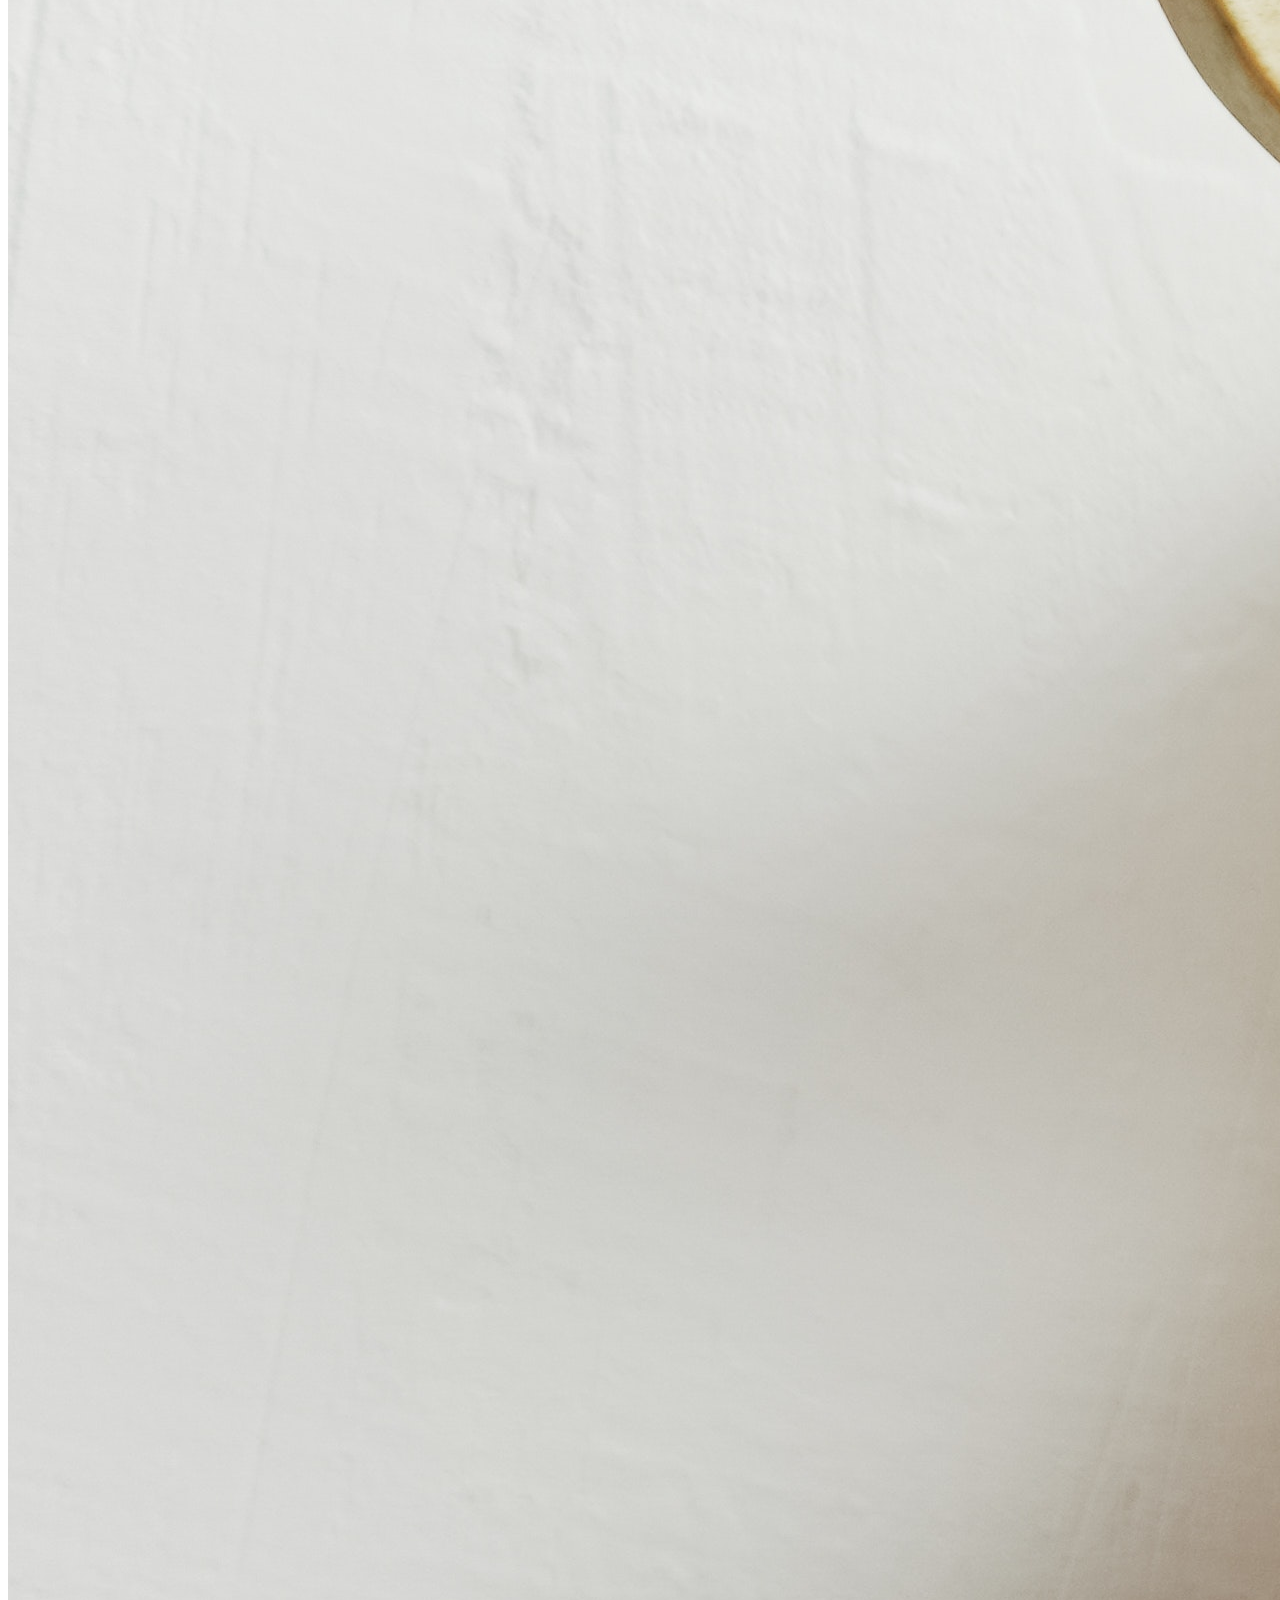
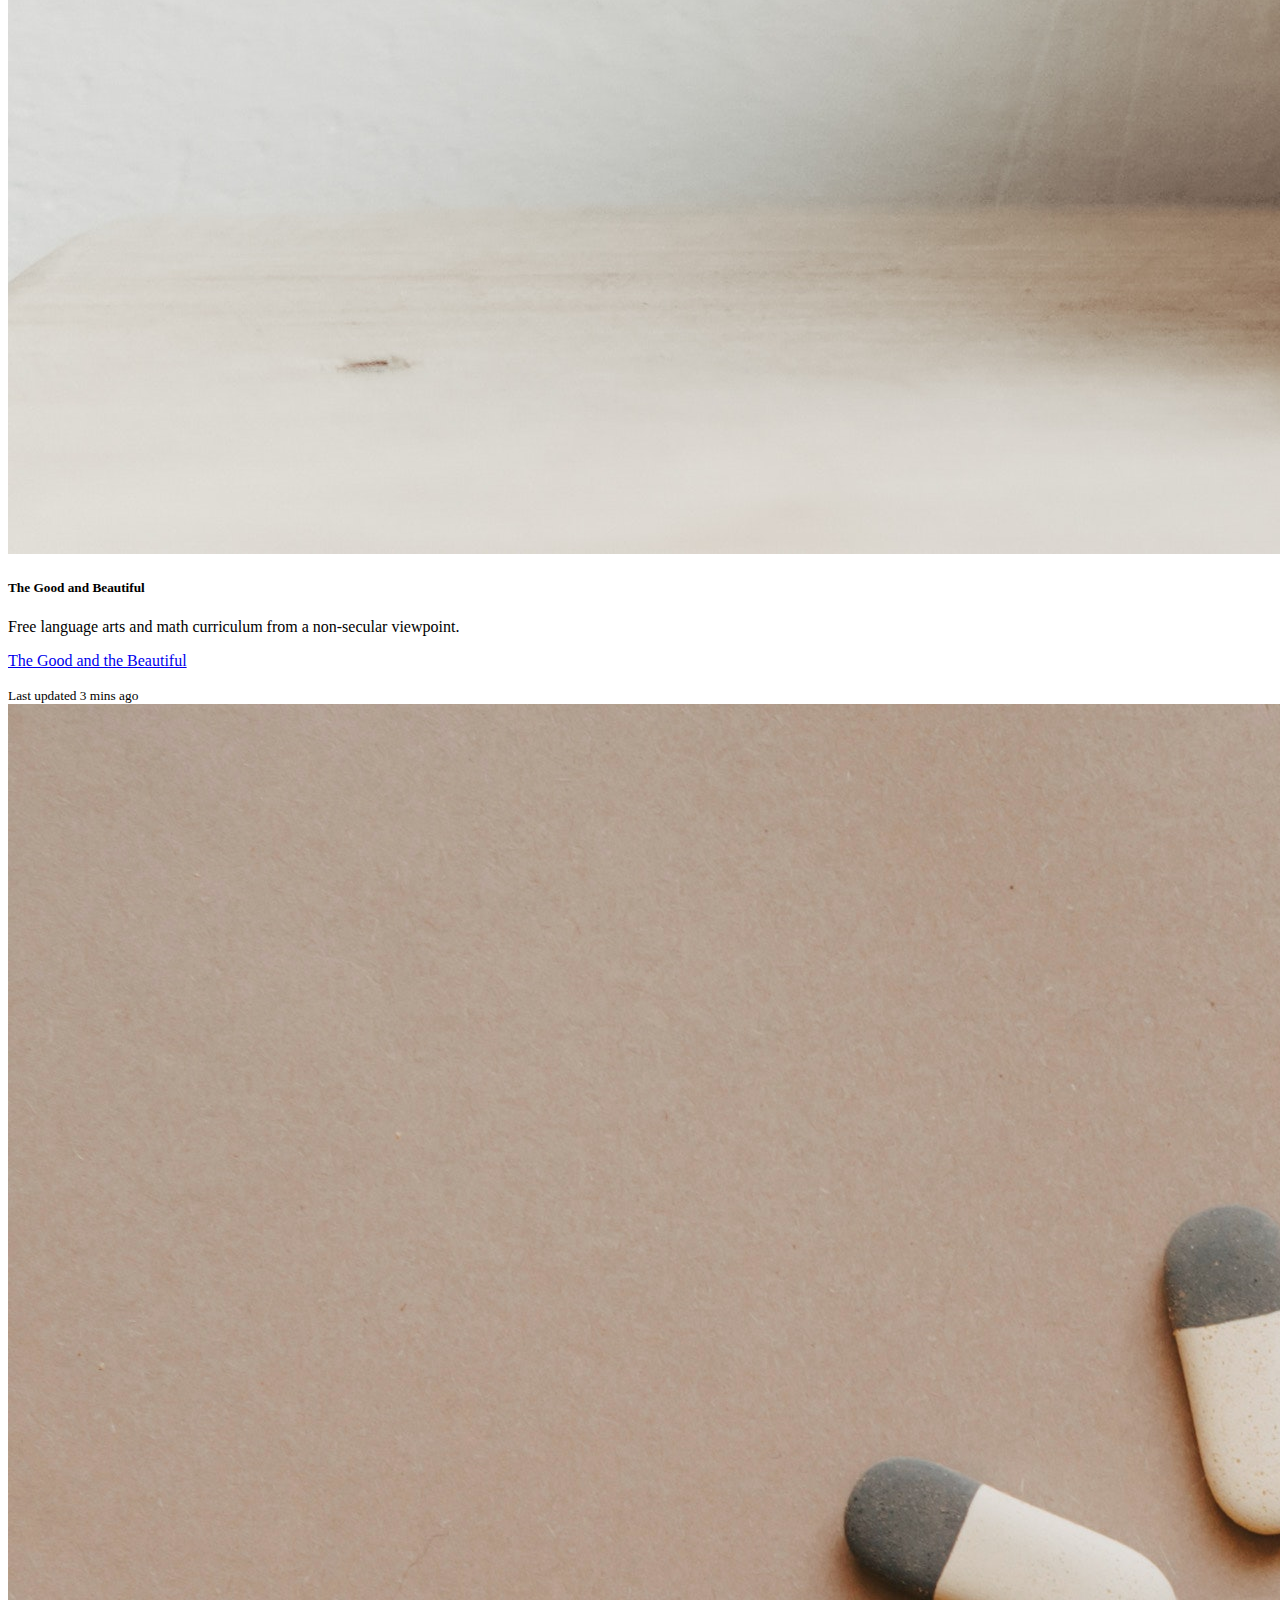
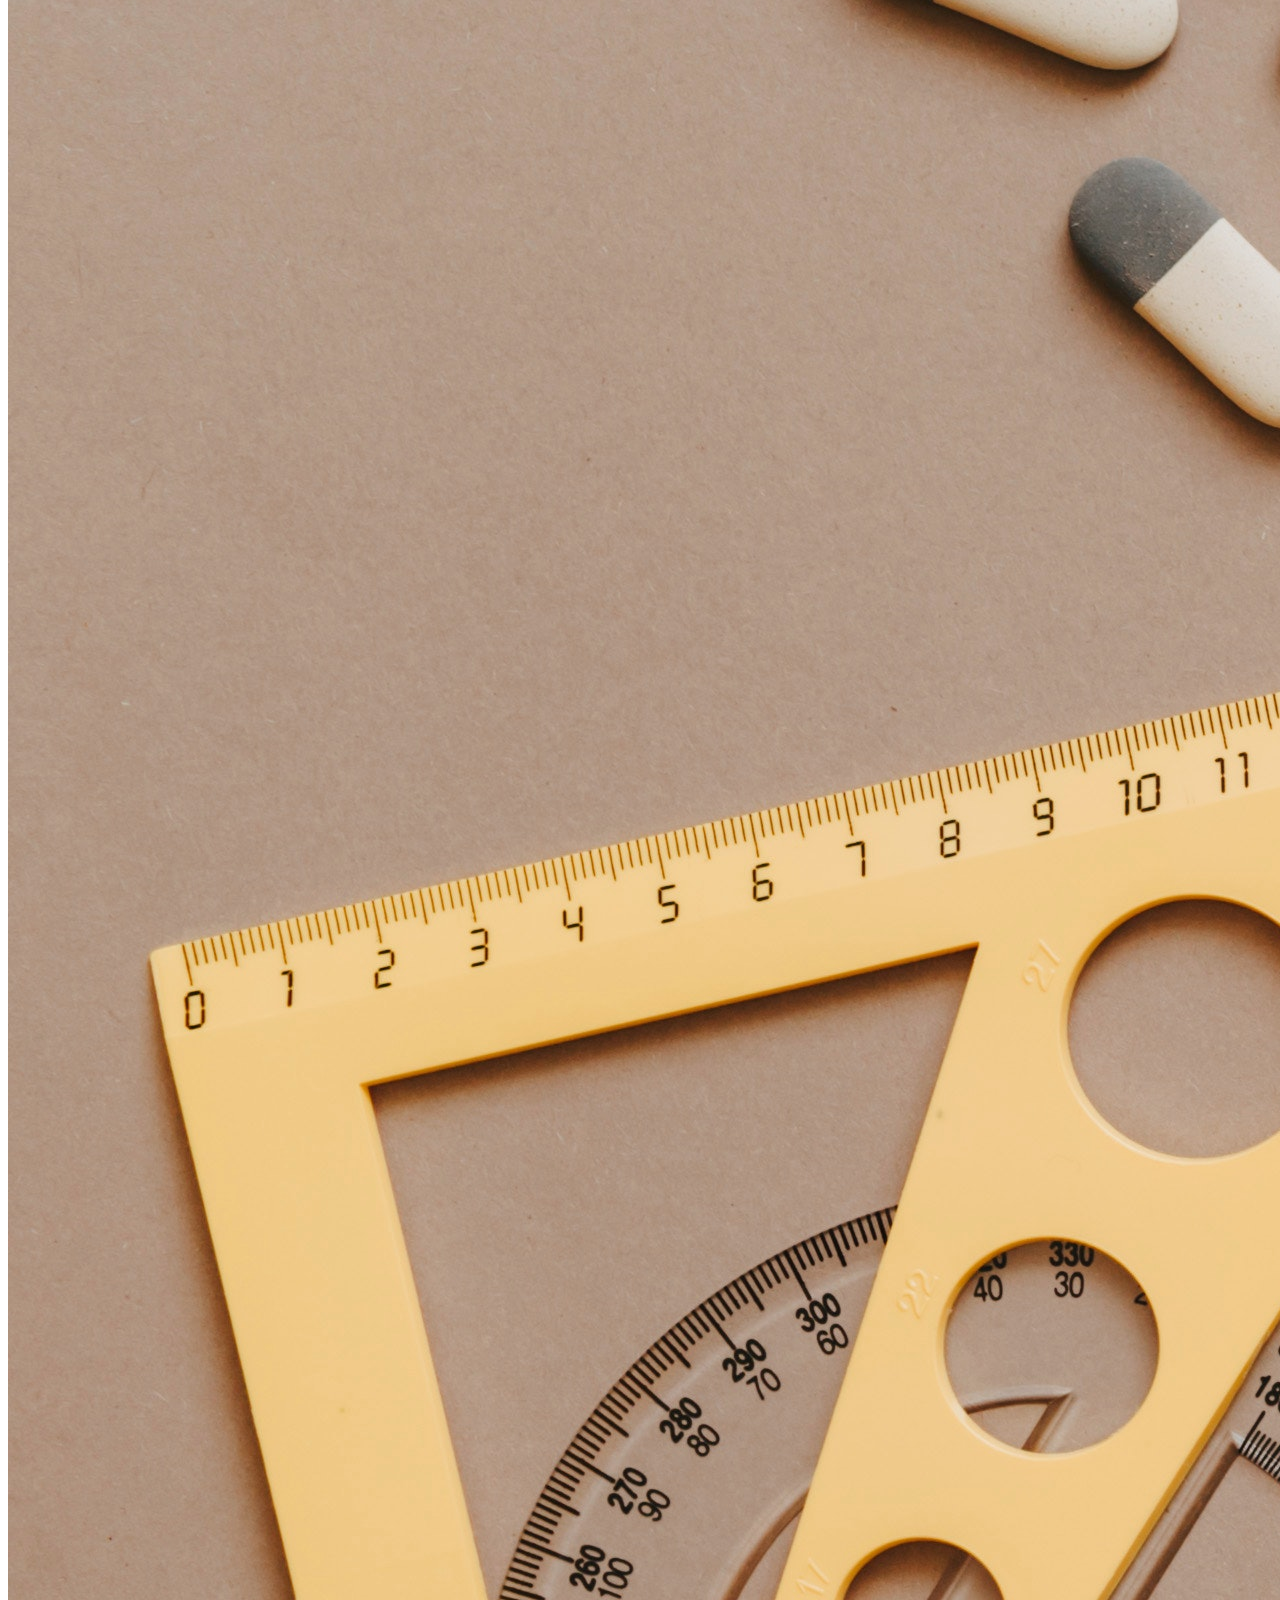
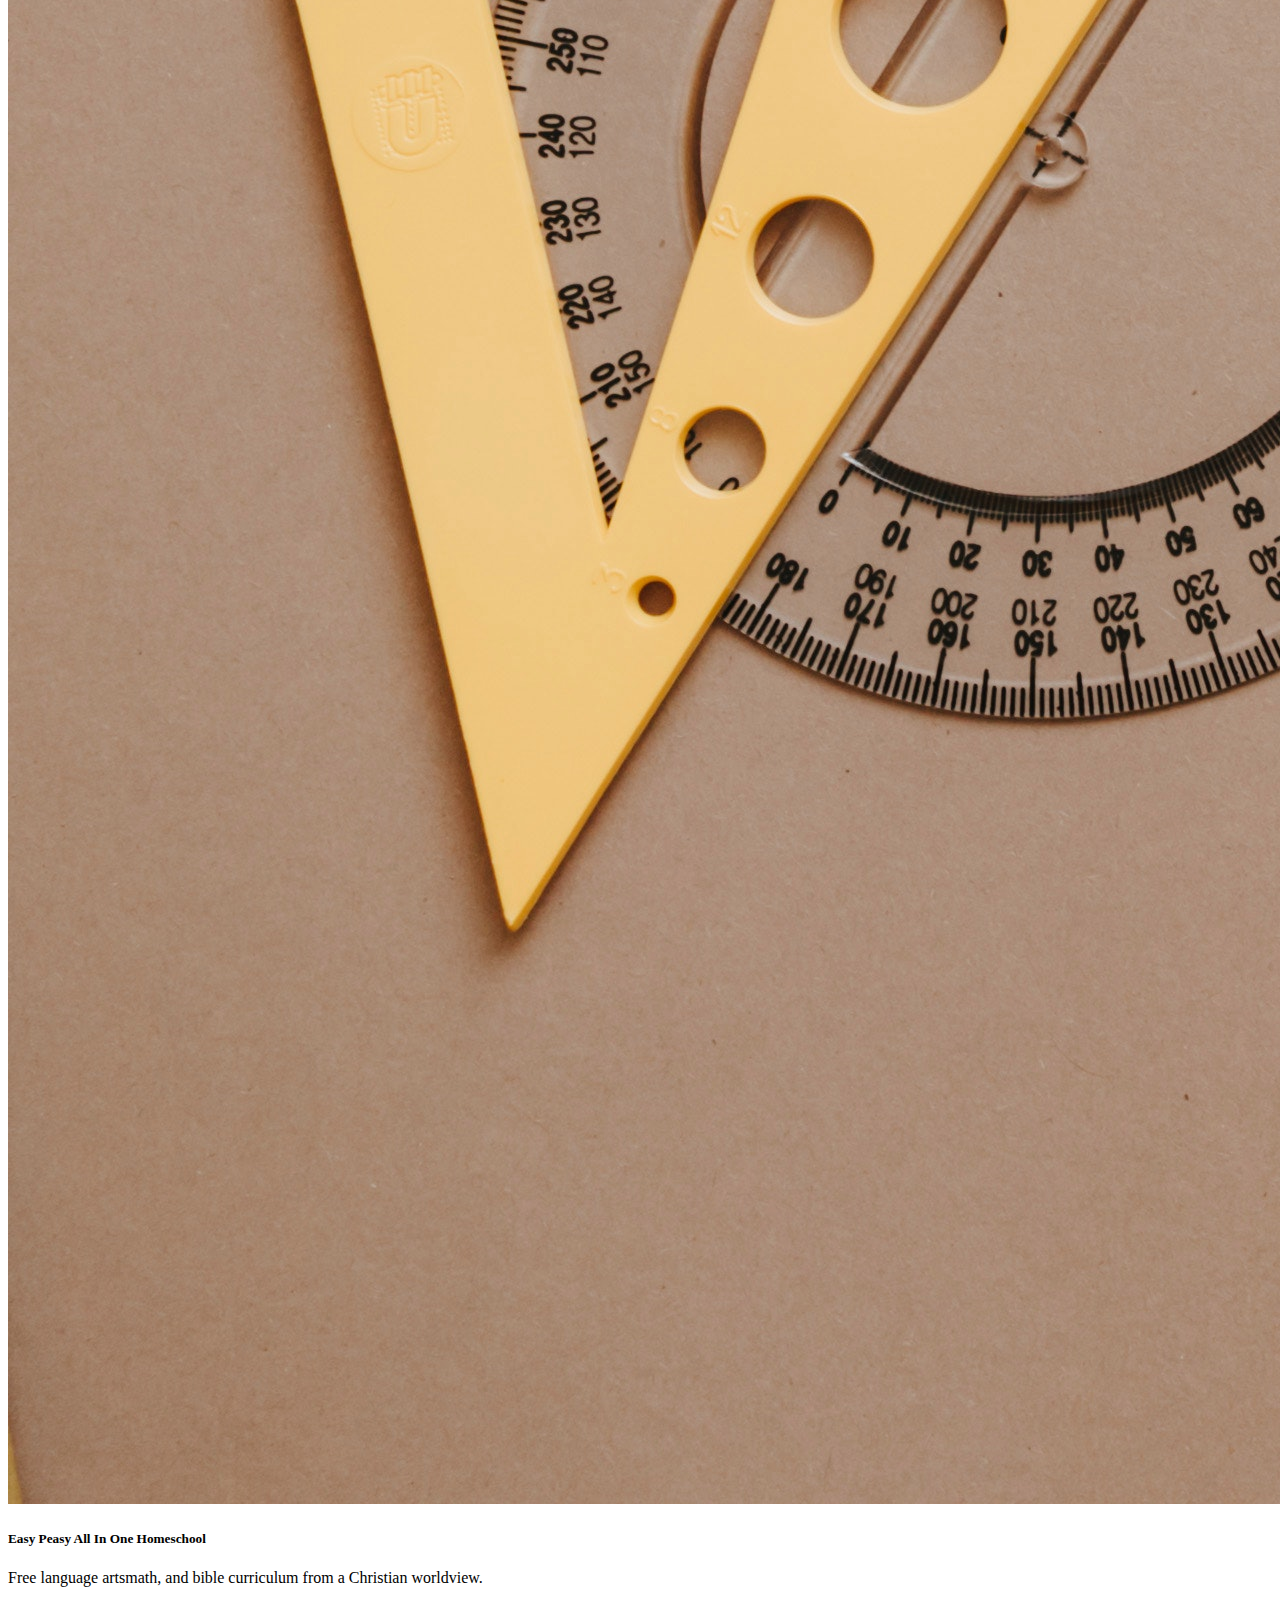
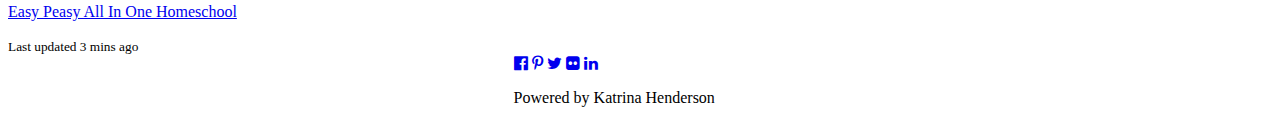
<file: FreeResources/index.html>
<!DOCTYPE html>
<html lang="en">
<head>
    <meta charset="UTF-8">
    <meta name="viewport" content="width=device-width, initial-scale=1.0">
    <title>Free Resources</title>
    <link rel="stylesheet" href="https://stackpath.bootstrapcdn.com/bootstrap/5.0.0-alpha1/css/bootstrap.min.css" integrity="sha384-r4NyP46KrjDleawBgD5tp8Y7UzmLA05oM1iAEQ17CSuDqnUK2+k9luXQOfXJCJ4I" crossorigin="anonymous">
    <link rel="stylesheet" href="../GettingStarted/styles.css">
    <link rel="stylesheet" href="https://cdnjs.cloudflare.com/ajax/libs/font-awesome/4.6.3/css/font-awesome.min.css">
</head>
<body>
    <div class="header">
        <h1>Stepping Out of the Classroom</h1>
      </div>
    <nav class="navbar navbar-expand-sm navbar-light bg-primary">
        <div class="container-fluid">
            <a class="navbar-brand" href="../AboutUs/index.html">About Us</a>
            <button class="navbar-toggler" type="button" data-toggle="collapse" data-target="#navbarID"
                aria-controls="navbarID" aria-expanded="false" aria-label="Toggle navigation">
                <span class="navbar-toggler-icon"></span>
            </button>
            <div class="collapse navbar-collapse" id="navbarID">
                <div class="navbar-nav">
                    <a class="nav-link active" aria-current="page" href="../Home/index.html">Home</a>
                    
                </div>
            </div>
            <div class="collapse navbar-collapse" id="navbarID">
                <div class="navbar-nav">
                    <a class="nav-link active" aria-current="page" href="../GettingStarted/index.html">Getting Started</a>
                </div>
            </div>
            <div class="collapse navbar-collapse" id="navbarID">
                <div class="navbar-nav">
                    <a class="nav-link active" aria-current="page" href="../FreeResources/index.html">Free Resources</a>
                    
                </div>
            </div>
            <div class="collapse navbar-collapse" id="navbarID">
                <div class="navbar-nav">
                    <a class="nav-link active" aria-current="page" href="../Contact/index.html">Contact</a>
                    
                </div>
            </div>
            <div class="collapse navbar-collapse" id="navbarID">
                <div class="navbar-nav">
                    <a class="nav-link active" aria-current="page" href="../Subscribe/index.html">Subscribe</a>
                    
                </div>
            </div>
        </div>
    </nav>
    <div class="about-section">
        <h1>Free Resources</h1>
        <p>We are a non-profit organization with the ultimate goal of providing parents with the necessary resources to homeschool their children confidently.</p>
      </div>
      <div class="card-group">
        <div class="card">
          <img class="card-img-top" src="../images/FreedomHomeschooling.jpg" alt="crayons">
          <div class="card-body">
            <h5 class="card-title">Freedom Homeschooling</h5>
            <p>Free curriculum all in one place.</p>
            <p class="card-text"><a href="https://freedomhomeschooling.com/" alt="Freedom Homeschooling Website">Freedom Homeschooling</a></p>
          </div>
          <div class="card-footer">
            <small class="text-muted">Last updated 3 mins ago</small>
          </div>
        </div>
        <div class="card-group">
            <div class="card">
              <img class="card-img-top" src="../images/curriculum.jpg" alt="curriculum">
              <div class="card-body">
                <h5 class="card-title">The Good and Beautiful</h5>
                <p>Free language arts and math curriculum from a non-secular viewpoint.</p>
                <p class="card-text"><a href="https://www.goodandbeautiful.com/" alt="The Good and The Beautiful Website">The Good and the Beautiful</a></p>
              </div>
              <div class="card-footer">
                <small class="text-muted">Last updated 3 mins ago</small>
              </div>
            </div>
            <div class="card-group">
                <div class="card">
                  <img class="card-img-top" src="../images/classmaterials.jpg" alt="class materials">
                  <div class="card-body">
                    <h5 class="card-title">Easy Peasy All In One Homeschool</h5>
                    <p>Free language artsmath, and bible curriculum from a Christian worldview.</p>
                    <p class="card-text"><a href="https://allinonehomeschool.com/" alt="Easy Peasy All In One Homeschool">Easy Peasy All In One Homeschool</a></p>
                  </div>
                  <div class="card-footer">
                    <small class="text-muted">Last updated 3 mins ago</small>
                  </div>
                </div>
      <footer class="w3-container w3-padding-64 w3-center w3-black w3-xlarge">
        <a href="#"><i class="fa fa-facebook-official"></i></a>
        <a href="#"><i class="fa fa-pinterest-p"></i></a>
        <a href="#"><i class="fa fa-twitter"></i></a>
        <a href="#"><i class="fa fa-flickr"></i></a>
        <a href="#"><i class="fa fa-linkedin"></i></a>
        <p class="w3-medium">
          Powered by Katrina Henderson
        </p>
      </footer>
      <script src="https://stackpath.bootstrapcdn.com/bootstrap/5.0.0-alpha1/js/bootstrap.min.js" integrity="sha384-oesi62hOLfzrys4LxRF63OJCXdXDipiYWBnvTl9Y9/TRlw5xlKIEHpNyvvDShgf/" crossorigin="anonymous"></script>
      <script src="https://cdn.jsdelivr.net/npm/popper.js@1.16.0/dist/umd/popper.min.js" integrity="sha384-Q6E9RHvbIyZFJoft+2mJbHaEWldlvI9IOYy5n3zV9zzTtmI3UksdQRVvoxMfooAo" crossorigin="anonymous"></script>
</body>
</file>
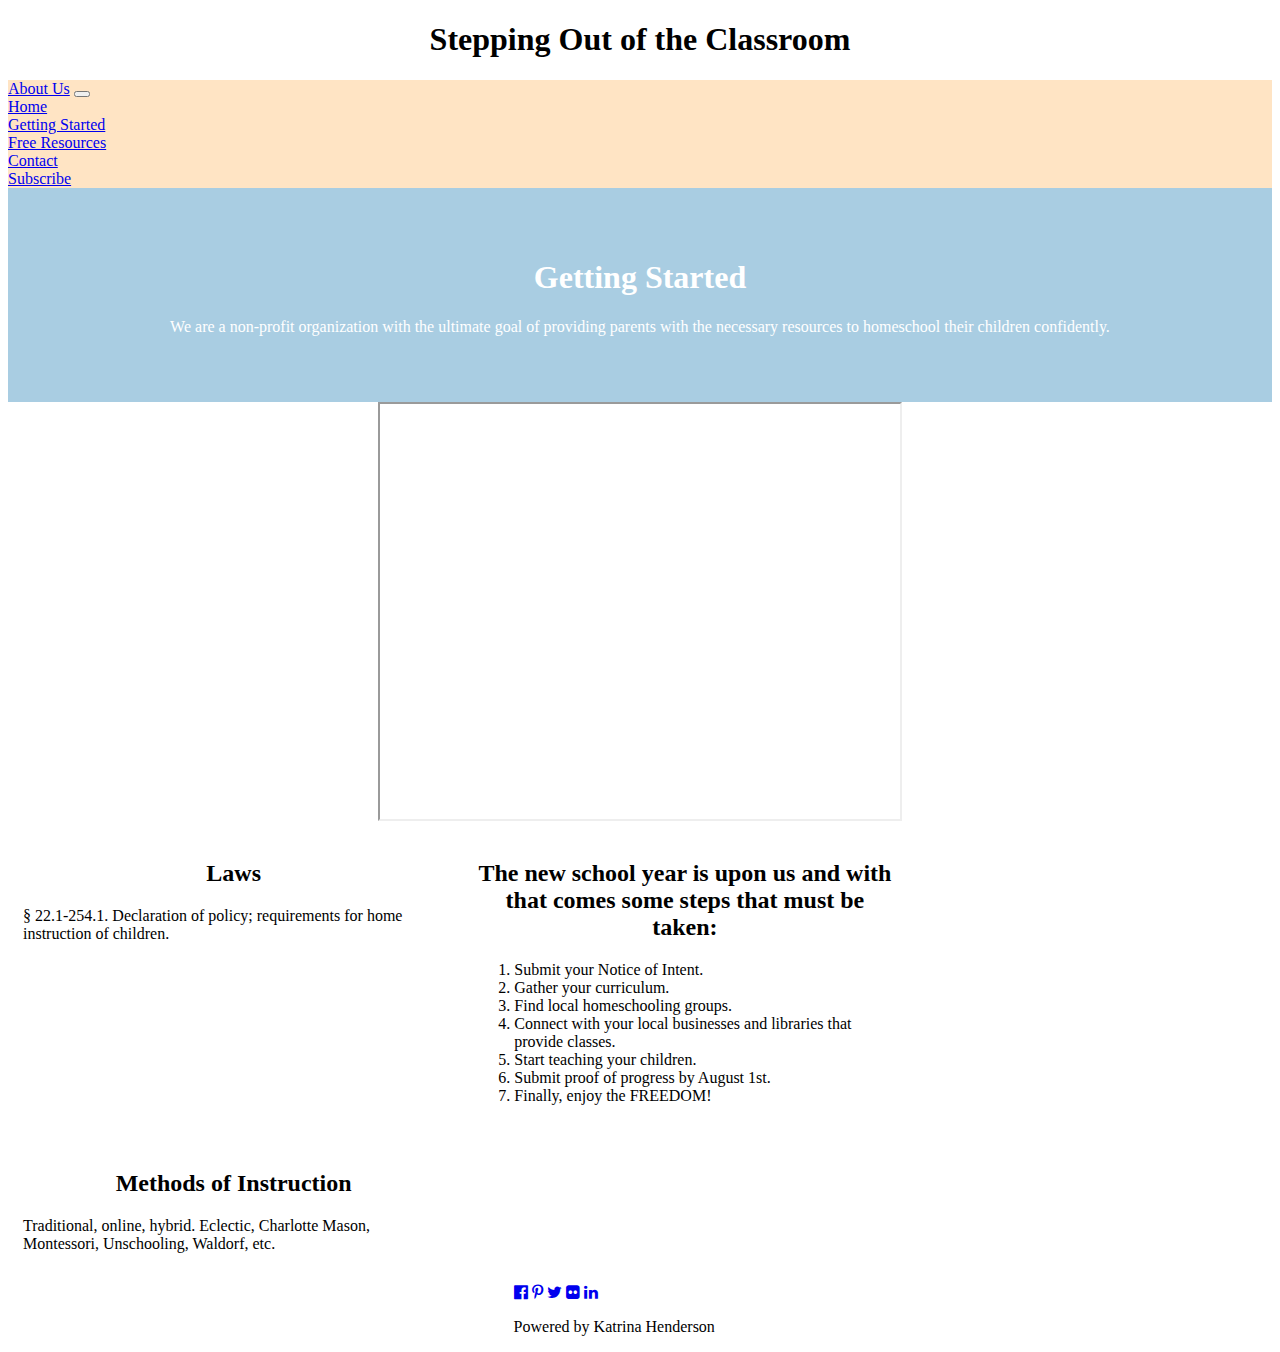
<file: GettingStarted/index.html>
<!DOCTYPE html>
<html lang="en">
<head>
    <meta charset="UTF-8">
    <meta name="viewport" content="width=device-width, initial-scale=1.0">
    <title>Getting Started</title>
    <link rel="stylesheet" href="https://stackpath.bootstrapcdn.com/bootstrap/5.0.0-alpha1/css/bootstrap.min.css" integrity="sha384-r4NyP46KrjDleawBgD5tp8Y7UzmLA05oM1iAEQ17CSuDqnUK2+k9luXQOfXJCJ4I" crossorigin="anonymous">
    <link rel="stylesheet" href="../GettingStarted/styles.css">
    <link rel="stylesheet" href="https://cdnjs.cloudflare.com/ajax/libs/font-awesome/4.6.3/css/font-awesome.min.css">
</head>
<body>
    <div class="header">
        <h1>Stepping Out of the Classroom</h1>
      </div>
    <nav class="navbar navbar-expand-sm navbar-light">
        <div class="container-fluid">
            <a class="navbar-brand" href="../AboutUs/index.html">About Us</a>
            <button class="navbar-toggler" type="button" data-toggle="collapse" data-target="#navbarID"
                aria-controls="navbarID" aria-expanded="false" aria-label="Toggle navigation">
                <span class="navbar-toggler-icon"></span>
            </button>
            <div class="collapse navbar-collapse" id="navbarID">
                <div class="navbar-nav">
                    <a class="nav-link active" aria-current="page" href="../Home/index.html">Home</a>
                    
                </div>
            </div>
            <div class="collapse navbar-collapse" id="navbarID">
                <div class="navbar-nav">
                    <a class="nav-link active" aria-current="page" href="../GettingStarted/index.html">Getting Started</a>
                </div>
            </div>
            <div class="collapse navbar-collapse" id="navbarID">
                <div class="navbar-nav">
                    <a class="nav-link active" aria-current="page" href="../FreeResources/index.html">Free Resources</a>
                    
                </div>
            </div>
            <div class="collapse navbar-collapse" id="navbarID">
                <div class="navbar-nav">
                    <a class="nav-link active" aria-current="page" href="../Contact/index.html">Contact</a>
                    
                </div>
            </div>
            <div class="collapse navbar-collapse" id="navbarID">
                <div class="navbar-nav">
                    <a class="nav-link active" aria-current="page" href="../Subscribe/index.html">Subscribe</a>
                    
                </div>
            </div>
        </div>
    </nav>
    <div class="about-section">
        <h1>Getting Started</h1>
        <p>We are a non-profit organization with the ultimate goal of providing parents with the necessary resources to homeschool their children confidently.</p>
      </div>
      <div style="text-align: center;">
      <iframe width="520" height="415"
        src="https://www.youtube.com/embed/yXfxc8C2XBQ?si=vcB691tkq6ZS_TvN" alt="video explaining the progression of homeschool laws in Virginia">
        </iframe>
        </div>
      
      <div class="row">
        <div class="column">
          <h2>Laws</h2>
          <p>§ 22.1-254.1. Declaration of policy; requirements for home instruction of children.</p>
        </div>
        
        <div class="column">
          <h2>The new school year is upon us and with that comes some steps that must be taken:</h2>
          <ol>
            <li>Submit your Notice of Intent.</li>
            <li>Gather your curriculum.</li>
            <li>Find local homeschooling groups.</li>
            <li>Connect with your local businesses and libraries that provide classes.</li>
            <li>Start teaching your children.</li>
            <li>Submit proof of progress by August 1st.</li>
            <li>Finally, enjoy the FREEDOM!</li>
          </ol>
        </div>
        
        <div class="column">
          <h2>Methods of Instruction</h2>
          <p>Traditional, online, hybrid. Eclectic, Charlotte Mason, Montessori, Unschooling, Waldorf, etc. </p>
        </div>
      </div>
      
      <footer class="w3-container w3-padding-64 w3-center w3-black w3-xlarge">
        <a href="#"><i class="fa fa-facebook-official"></i></a>
        <a href="#"><i class="fa fa-pinterest-p"></i></a>
        <a href="#"><i class="fa fa-twitter"></i></a>
        <a href="#"><i class="fa fa-flickr"></i></a>
        <a href="#"><i class="fa fa-linkedin"></i></a>
        <p class="w3-medium">
          Powered by Katrina Henderson
        </p>
      </footer>
      <script src="https://stackpath.bootstrapcdn.com/bootstrap/5.0.0-alpha1/js/bootstrap.min.js" integrity="sha384-oesi62hOLfzrys4LxRF63OJCXdXDipiYWBnvTl9Y9/TRlw5xlKIEHpNyvvDShgf/" crossorigin="anonymous"></script>
    <script src="https://cdn.jsdelivr.net/npm/popper.js@1.16.0/dist/umd/popper.min.js" integrity="sha384-Q6E9RHvbIyZFJoft+2mJbHaEWldlvI9IOYy5n3zV9zzTtmI3UksdQRVvoxMfooAo" crossorigin="anonymous"></script>
</body>
</html>
</file>
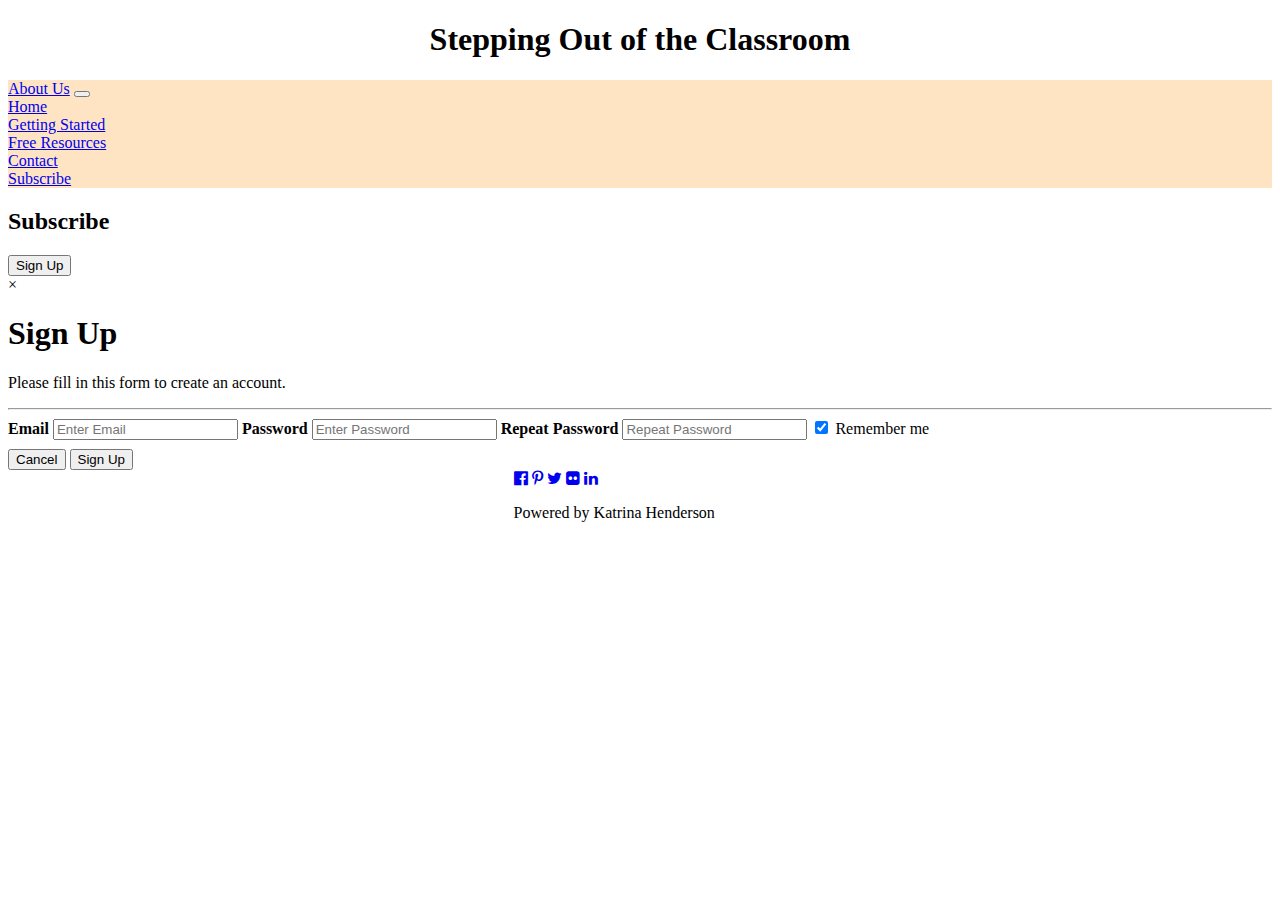
<file: Subscribe/index.html>
<!DOCTYPE html>
<html lang="en">
<head>
    <meta charset="UTF-8">
    <meta name="viewport" content="width=device-width, initial-scale=1.0">
    <link rel="stylesheet" href="../Subscribe/styles.css">
    <link rel="stylesheet" href="https://cdnjs.cloudflare.com/ajax/libs/font-awesome/4.6.3/css/font-awesome.min.css">
    <link rel="stylesheet" href="https://stackpath.bootstrapcdn.com/bootstrap/5.0.0-alpha1/css/bootstrap.min.css" integrity="sha384-r4NyP46KrjDleawBgD5tp8Y7UzmLA05oM1iAEQ17CSuDqnUK2+k9luXQOfXJCJ4I" crossorigin="anonymous">
    <title>Subscribe</title>
</head>
<body>
    <div class="header">
        <h1>Stepping Out of the Classroom</h1>
      </div>
    <nav class="navbar navbar-expand-sm navbar-light">
        <div class="container-fluid">
            <a class="navbar-brand" href="../AboutUs/index.html">About Us</a>
            <button class="navbar-toggler" type="button" data-toggle="collapse" data-target="#navbarID"
                aria-controls="navbarID" aria-expanded="false" aria-label="Toggle navigation">
                <span class="navbar-toggler-icon"></span>
            </button>
            <div class="collapse navbar-collapse" id="navbarID">
                <div class="navbar-nav">
                    <a class="nav-link active" aria-current="page" href="../Home/index.html">Home</a>
                    
                </div>
            </div>
            <div class="collapse navbar-collapse" id="navbarID">
                <div class="navbar-nav">
                    <a class="nav-link active" aria-current="page" href="../GettingStarted/index.html">Getting Started</a>
                </div>
            </div>
            <div class="collapse navbar-collapse" id="navbarID">
                <div class="navbar-nav">
                    <a class="nav-link active" aria-current="page" href="../FreeResources/index.html">Free Resources</a>
                    
                </div>
            </div>
            <div class="collapse navbar-collapse" id="navbarID">
                <div class="navbar-nav">
                    <a class="nav-link active" aria-current="page" href="../Contact/index.html">Contact</a>
                    
                </div>
            </div>
            <div class="collapse navbar-collapse" id="navbarID">
                <div class="navbar-nav">
                    <a class="nav-link active" aria-current="page" href="../Subscribe/index.html">Subscribe</a>
                    
                </div>
            </div>
        </div>
    </nav>
    <h2>Subscribe</h2>

<button onclick="document.getElementById('id01').style.display='block'" style="width:auto;">Sign Up</button>

<div id="id01" class="modal">
  <span onclick="document.getElementById('id01').style.display='none'" class="close" title="Close Modal">&times;</span>
  <form class="modal-content" action="/action_page.php">
    <div class="container">
      <h1>Sign Up</h1>
      <p>Please fill in this form to create an account.</p>
      <hr>
      <label for="email"><b>Email</b></label>
      <input type="text" placeholder="Enter Email" name="email" required>

      <label for="psw"><b>Password</b></label>
      <input type="password" placeholder="Enter Password" name="psw" required>

      <label for="psw-repeat"><b>Repeat Password</b></label>
      <input type="password" placeholder="Repeat Password" name="psw-repeat" required>
      
      <label>
        <input type="checkbox" checked="checked" name="remember" style="margin-bottom:15px"> Remember me
      </label>
      <div class="clearfix">
        <button type="button" onclick="document.getElementById('id01').style.display='none'" class="cancelbtn">Cancel</button>
        <button type="submit" class="signupbtn">Sign Up</button>
      </div>
    </div>
  </form>
</div>
<footer class="w3-container w3-padding-64 w3-center w3-black w3-xlarge">
    <a href="#"><i class="fa fa-facebook-official"></i></a>
    <a href="#"><i class="fa fa-pinterest-p"></i></a>
    <a href="#"><i class="fa fa-twitter"></i></a>
    <a href="#"><i class="fa fa-flickr"></i></a>
    <a href="#"><i class="fa fa-linkedin"></i></a>
    <p class="w3-medium">
      Powered by Katrina Henderson
    </p>
  </footer>
<script src="../Subscribe/subscribe.js"></script>
</body>
</html>
</file>
<file: Home/styles.css>
.about-section {
  padding: 10px;
    text-align: center;
    background-color: #a9cde2;
    color: white;
  }

  section {
    padding-left: 20%;
  }

.container-fluid, .bg-primary  {
    background-color: bisque;
  }

  .navbar {
    padding-top: 0%;
  }

  .w3-container {
    padding-left: 40%;
  }

  .mySlides {
    padding-left: 18%;

  }

  .header {
    text-align: center;
    font-family: cursive;
  }
</file>
<file: AboutUs/styles.css>
body {
  font-family: Arial, Helvetica, sans-serif;
  margin: 0;
}

html {
  box-sizing: border-box;
}

*, *:before, *:after {
  box-sizing: inherit;
}

.column {
  float: left;
  width: 33.3%;
  margin-bottom: 16px;
  padding: 0 8px;
}

.card {
  box-shadow: 0 4px 8px 0 rgba(0, 0, 0, 0.2);
  margin: 8px;
}

.about-section {
  padding: 50px;
  text-align: center;
  background-color: #a9cde2;
  color: white;
}

.container {
  padding: 0 16px;
}

.container::after, .row::after {
  content: "";
  clear: both;
  display: table;
}

.title {
  color: grey;
}

.button {
  border: none;
  outline: 0;
  display: inline-block;
  padding: 8px;
  color: white;
  background-color: #000;
  text-align: center;
  cursor: pointer;
  width: 100%;
}

.button:hover {
  background-color: #555;
}

.container-fluid, .bg-primary  {
  background-color: bisque;
}

.navbar {
  padding-top: 0%;
}

.w3-container {
  padding-left: 40%;
}

.header {
  text-align: center;
  font-family: cursive;
} 

@media screen and (max-width: 650px) {
  .column {
    width: 100%;
    display: block;
  }
}
</file>
<file: Contact/styles.css>
input[type=text], select, textarea {
    width: 100%; 
    padding: 12px; 
    border: 1px solid #ccc; 
    border-radius: 4px; 
    box-sizing: border-box; 
    margin-top: 6px; 
    margin-bottom: 16px; 
    resize: vertical 
  }
  
  
  input[type=submit] {
    background-color: #04AA6D;
    color: white;
    padding: 12px 20px;
    border: none;
    border-radius: 4px;
    cursor: pointer;
  }
  
  
  input[type=submit]:hover {
    background-color: #45a049;
  }
  
  
  .container {
    border-radius: 5px;
    background-color: #f2f2f2;
    padding: 20px;
  }

  .container-fluid, .bg-primary  {
    background-color: bisque;
  }

  .navbar {
    padding-top: 0%;
  }

  .w3-container {
    padding-left: 40%;
  }

  .header {
    text-align: center;
    font-family: cursive;
  }
</file>
<file: GettingStarted/styles.css>
.about-section {
    padding: 50px;
    text-align: center;
    background-color: #a9cde2;
    color: white;
  }

  .container-fluid, .bg-primary  {
    background-color: bisque;
  }

  .navbar {
    padding-top: 0%;
  }

  .w3-container {
    padding-left: 40%;
  }

  .header {
    text-align: center;
    font-family: cursive;
  }

  .column {
    float: left;
    width: 33.33%;
    padding: 15px;
  }
  
  
  .row::after {
    content: "";
    display: table;
    clear: both;
  }

  h2 {
    text-align: center;
  }
 
  
  @media screen and (max-width:600px) {
    .column {
      width: 100%;
    }
  }
</file>
<file: Subscribe/styles.css>
.container-fluid, .bg-primary  {
    background-color: bisque;
  }

  .navbar {
    padding-top: 0%;
  }

  .w3-container {
    padding-left: 40%;
  }

  .header {
    text-align: center;
    font-family: cursive;
  }
</file>
